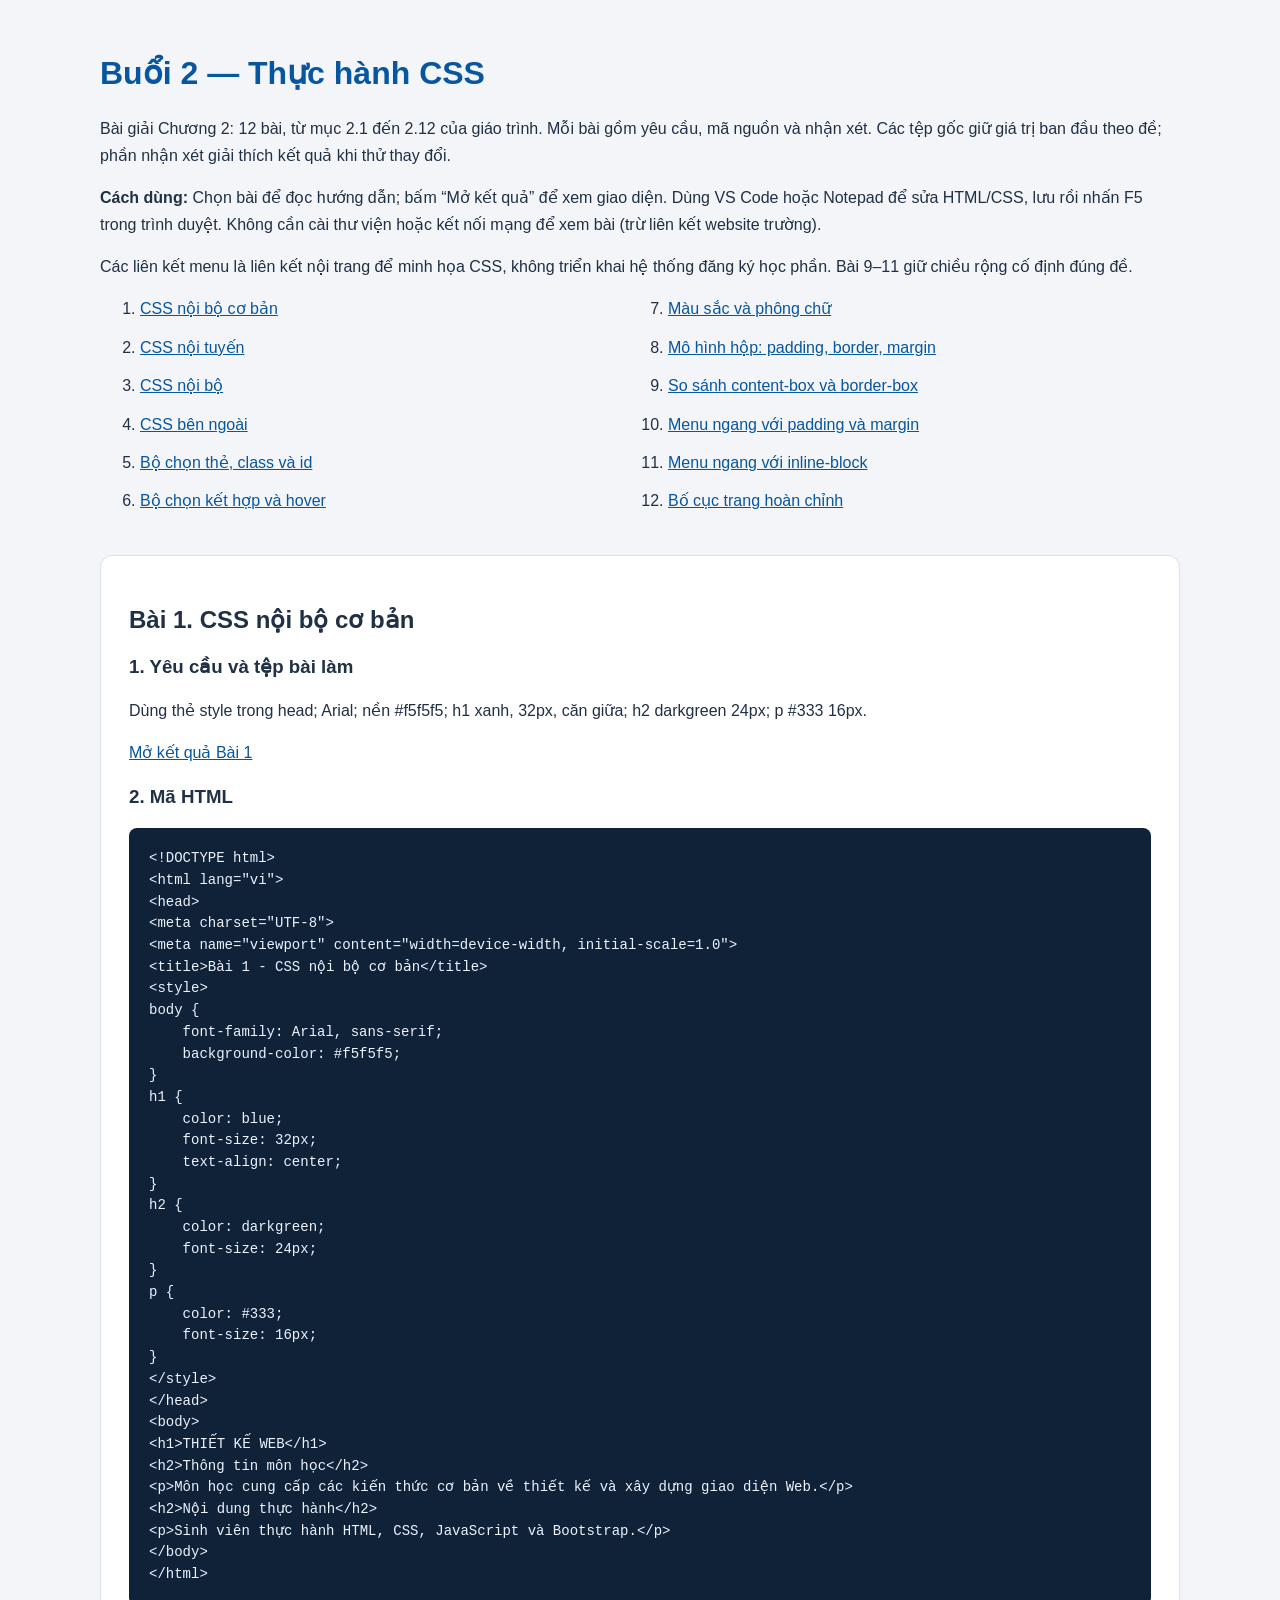
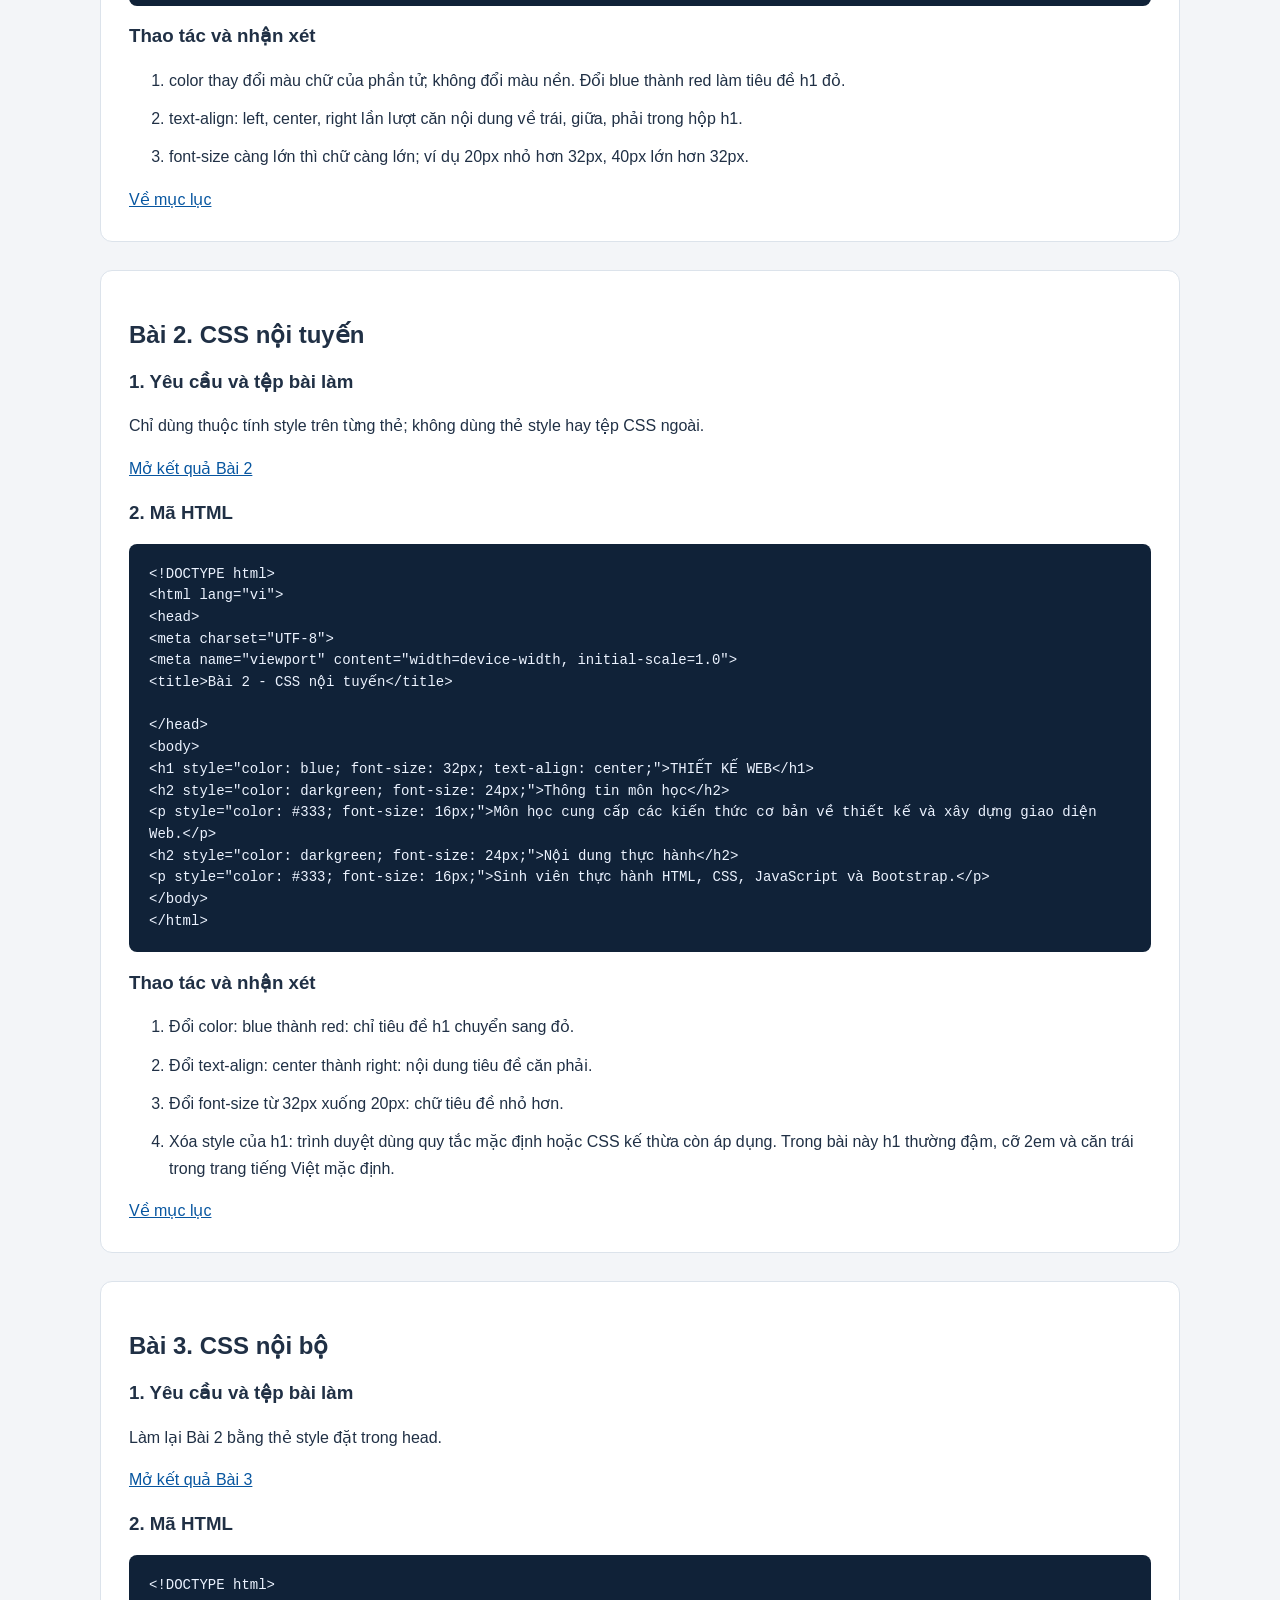
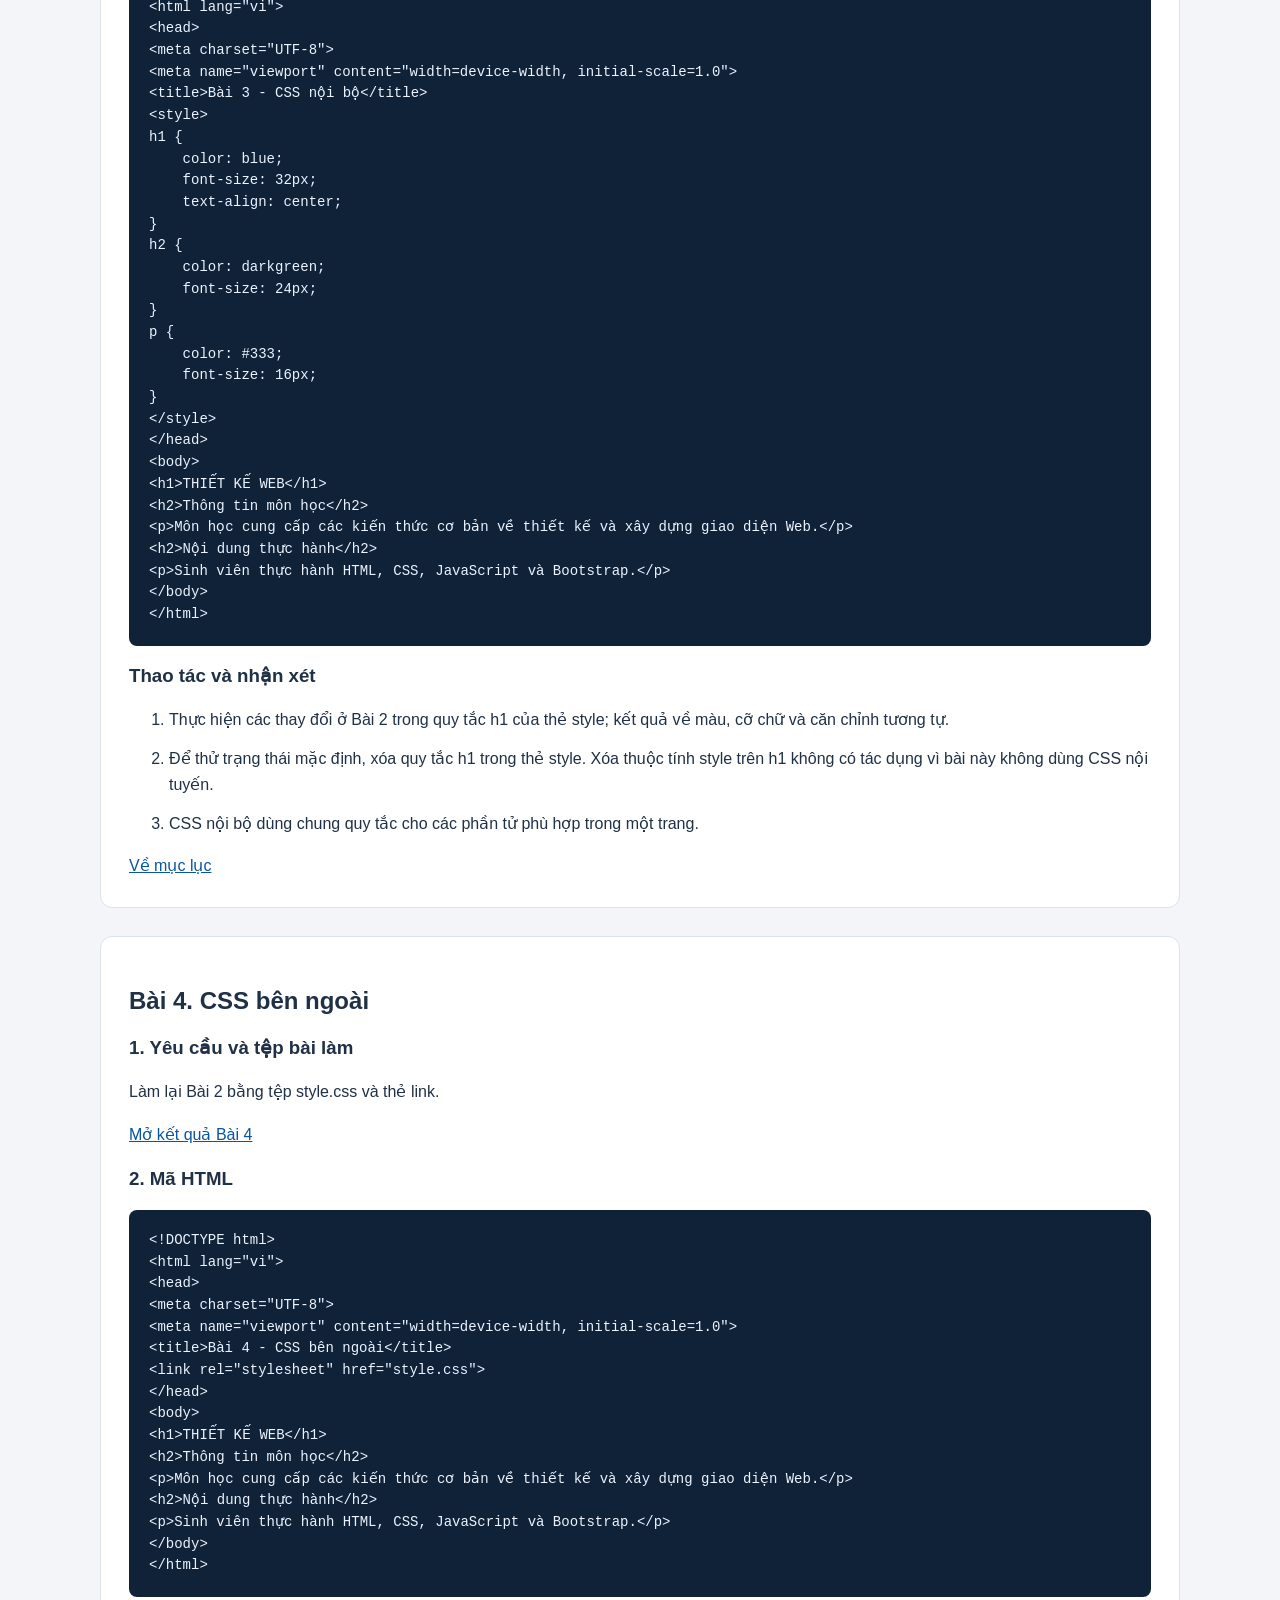
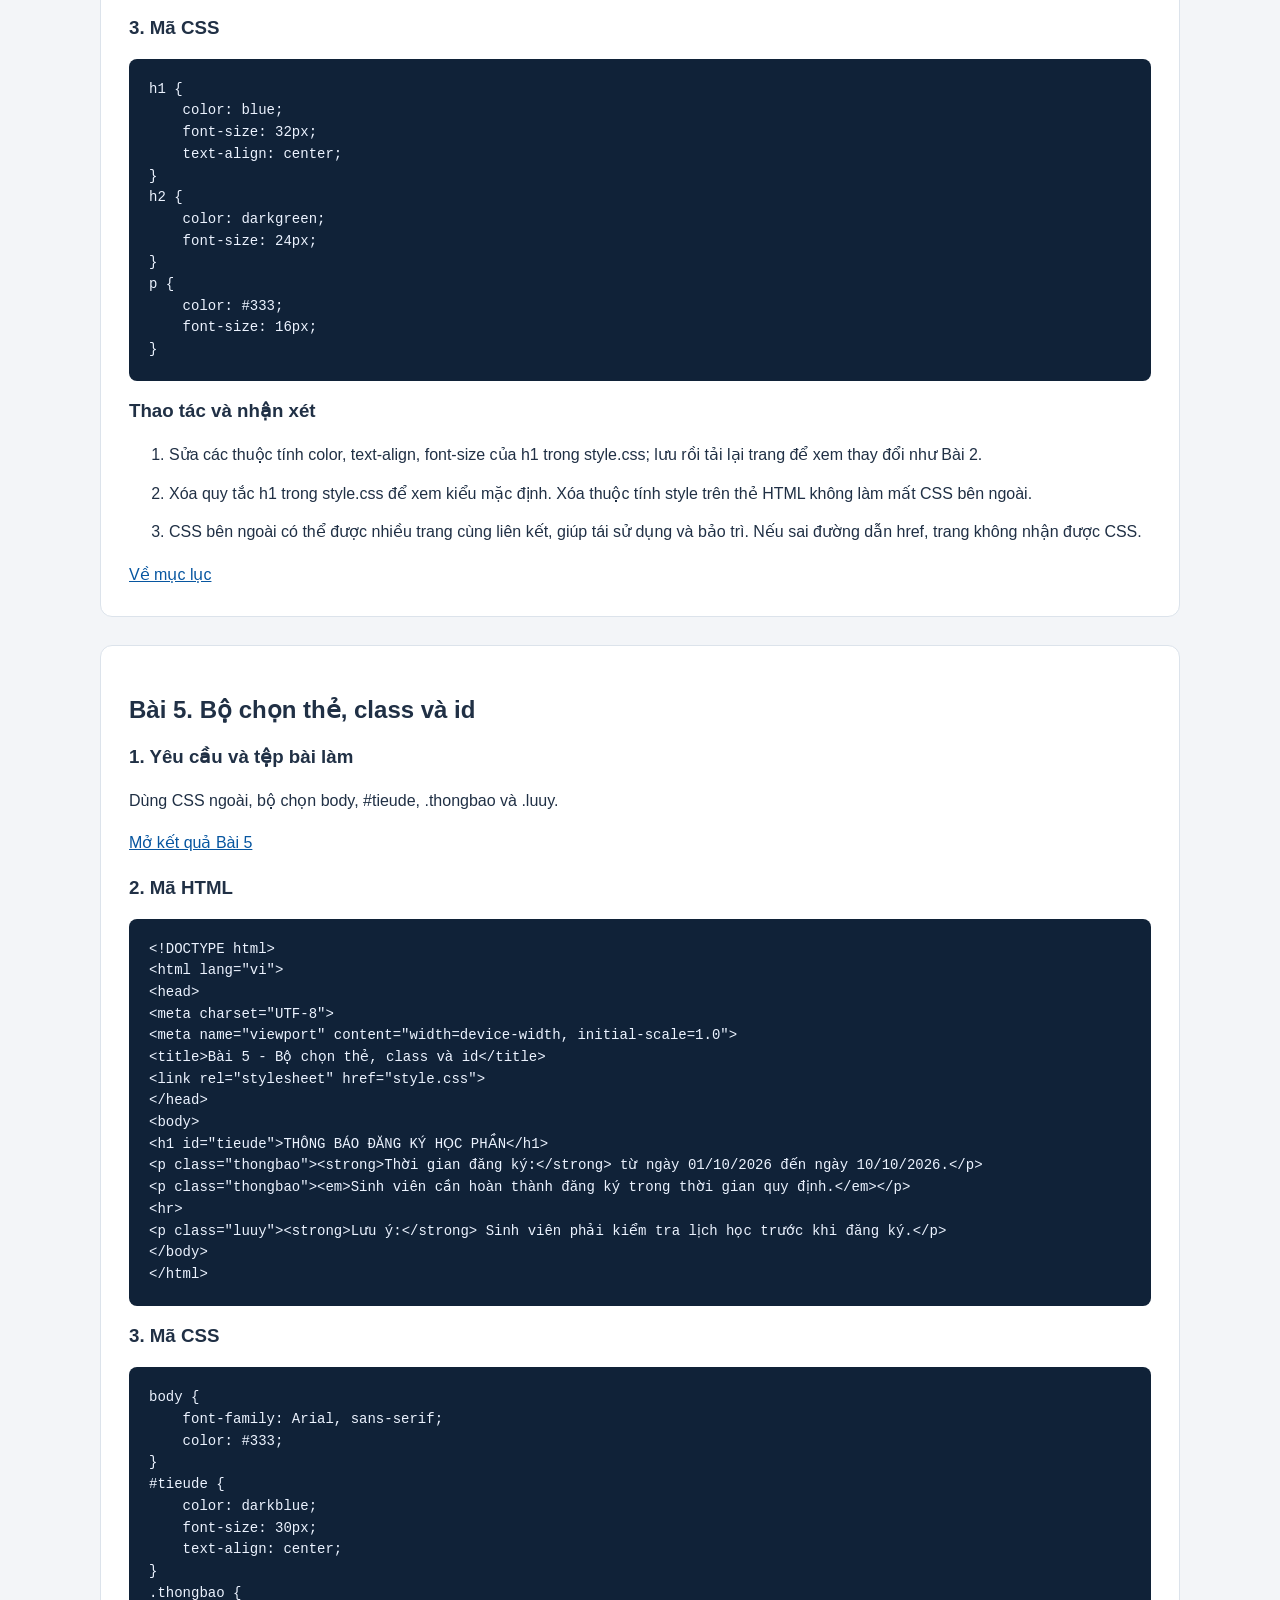
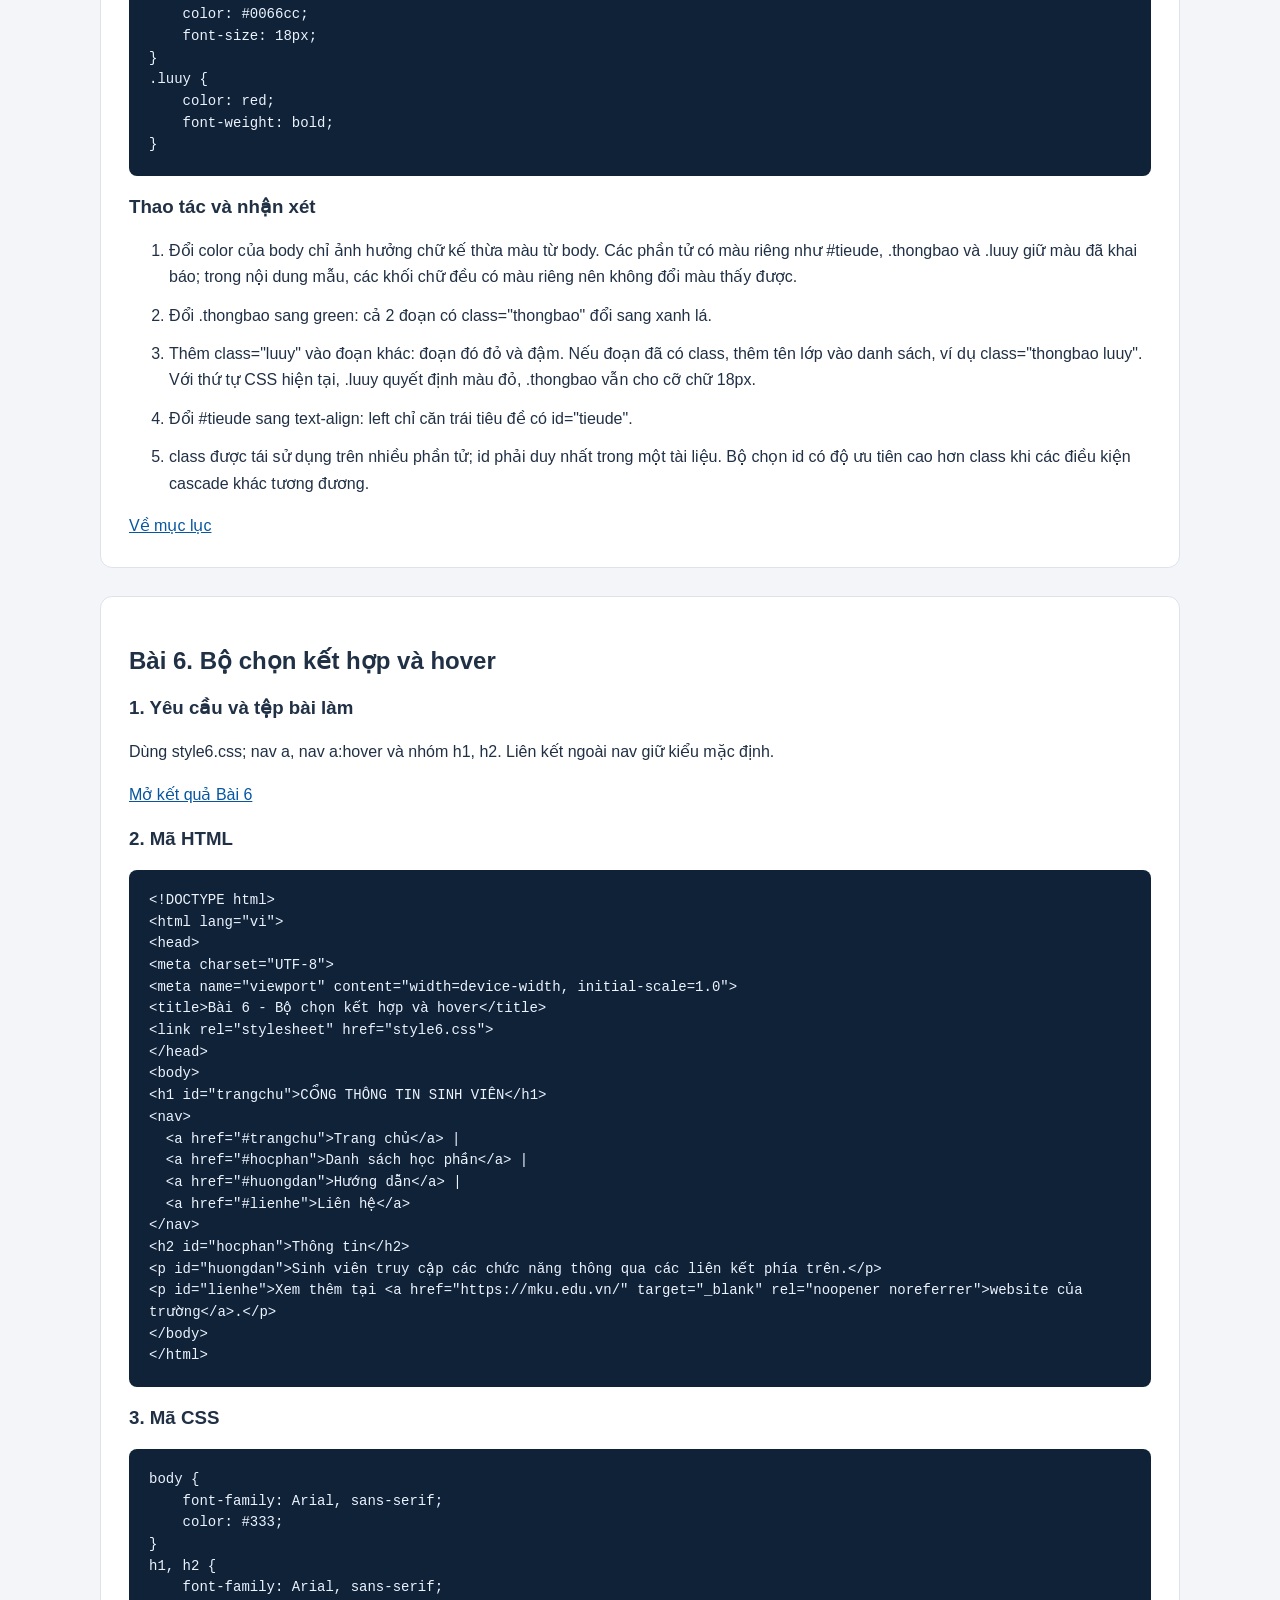
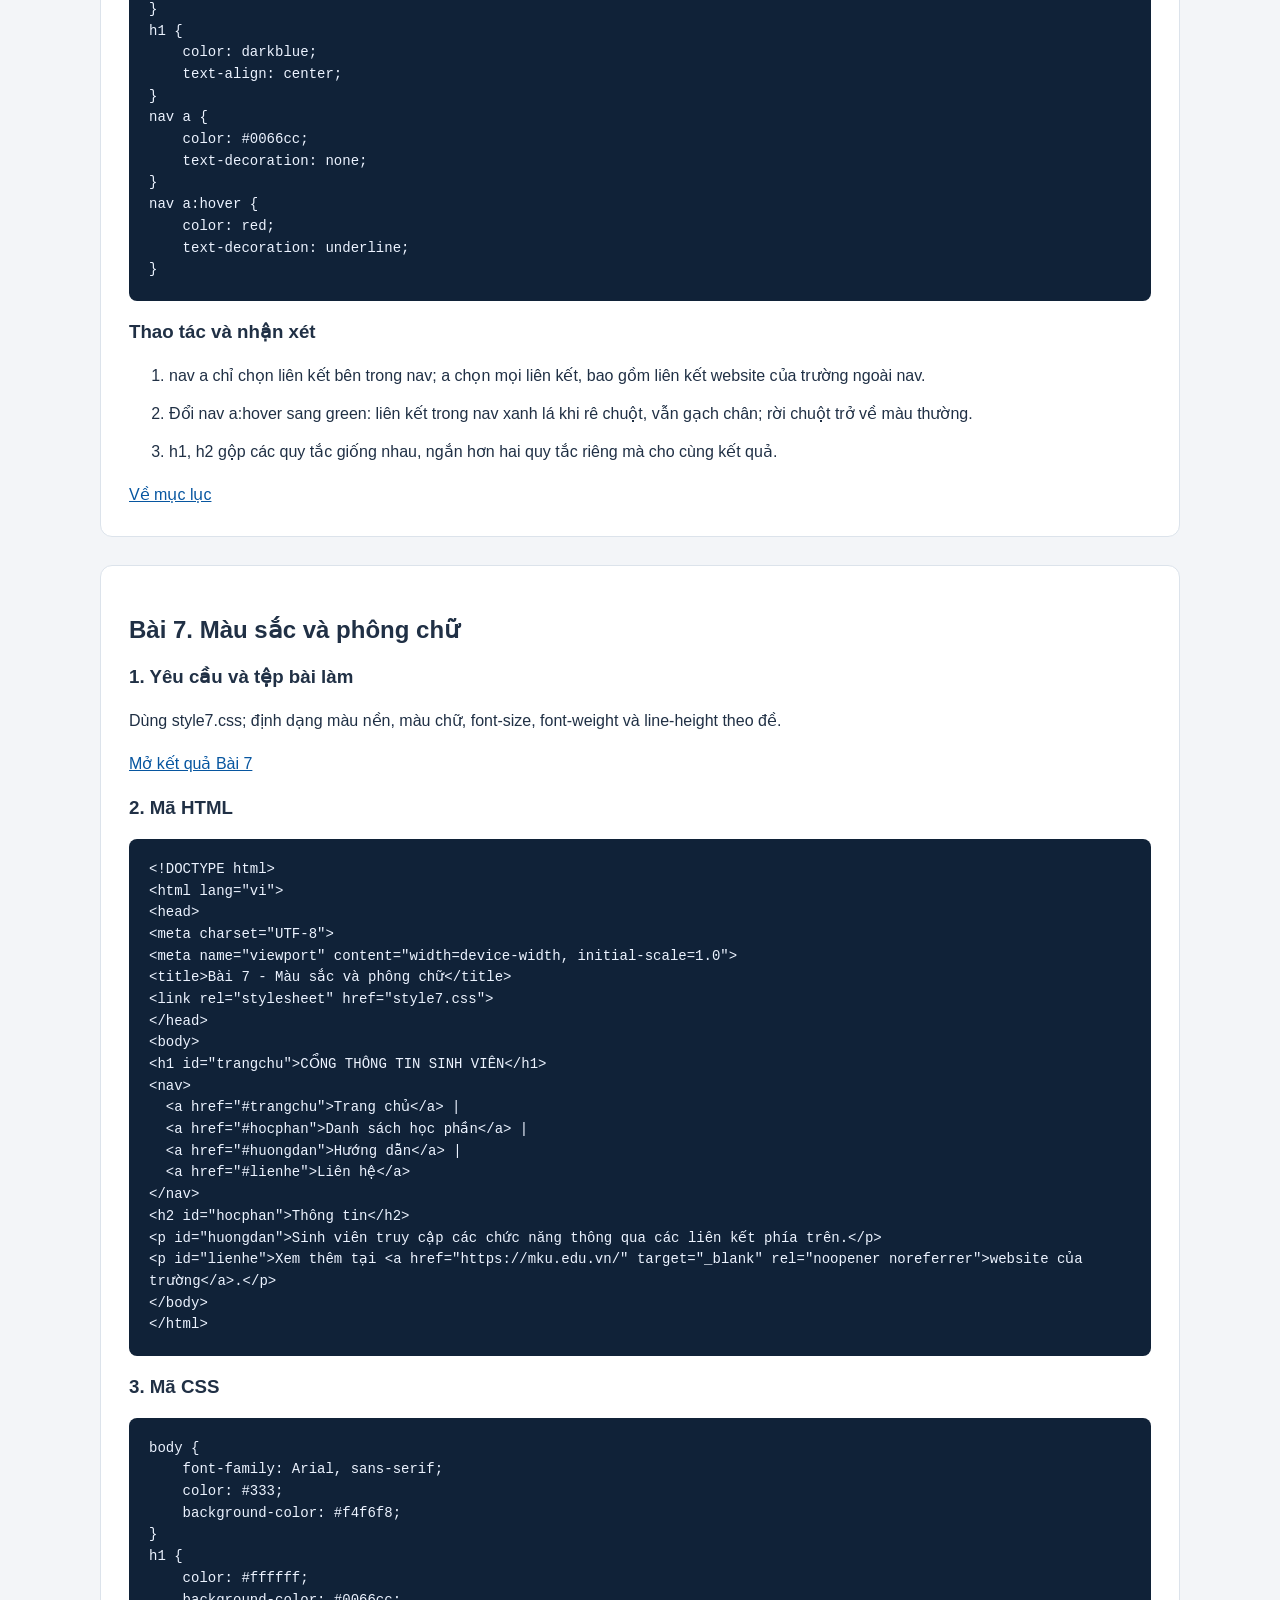
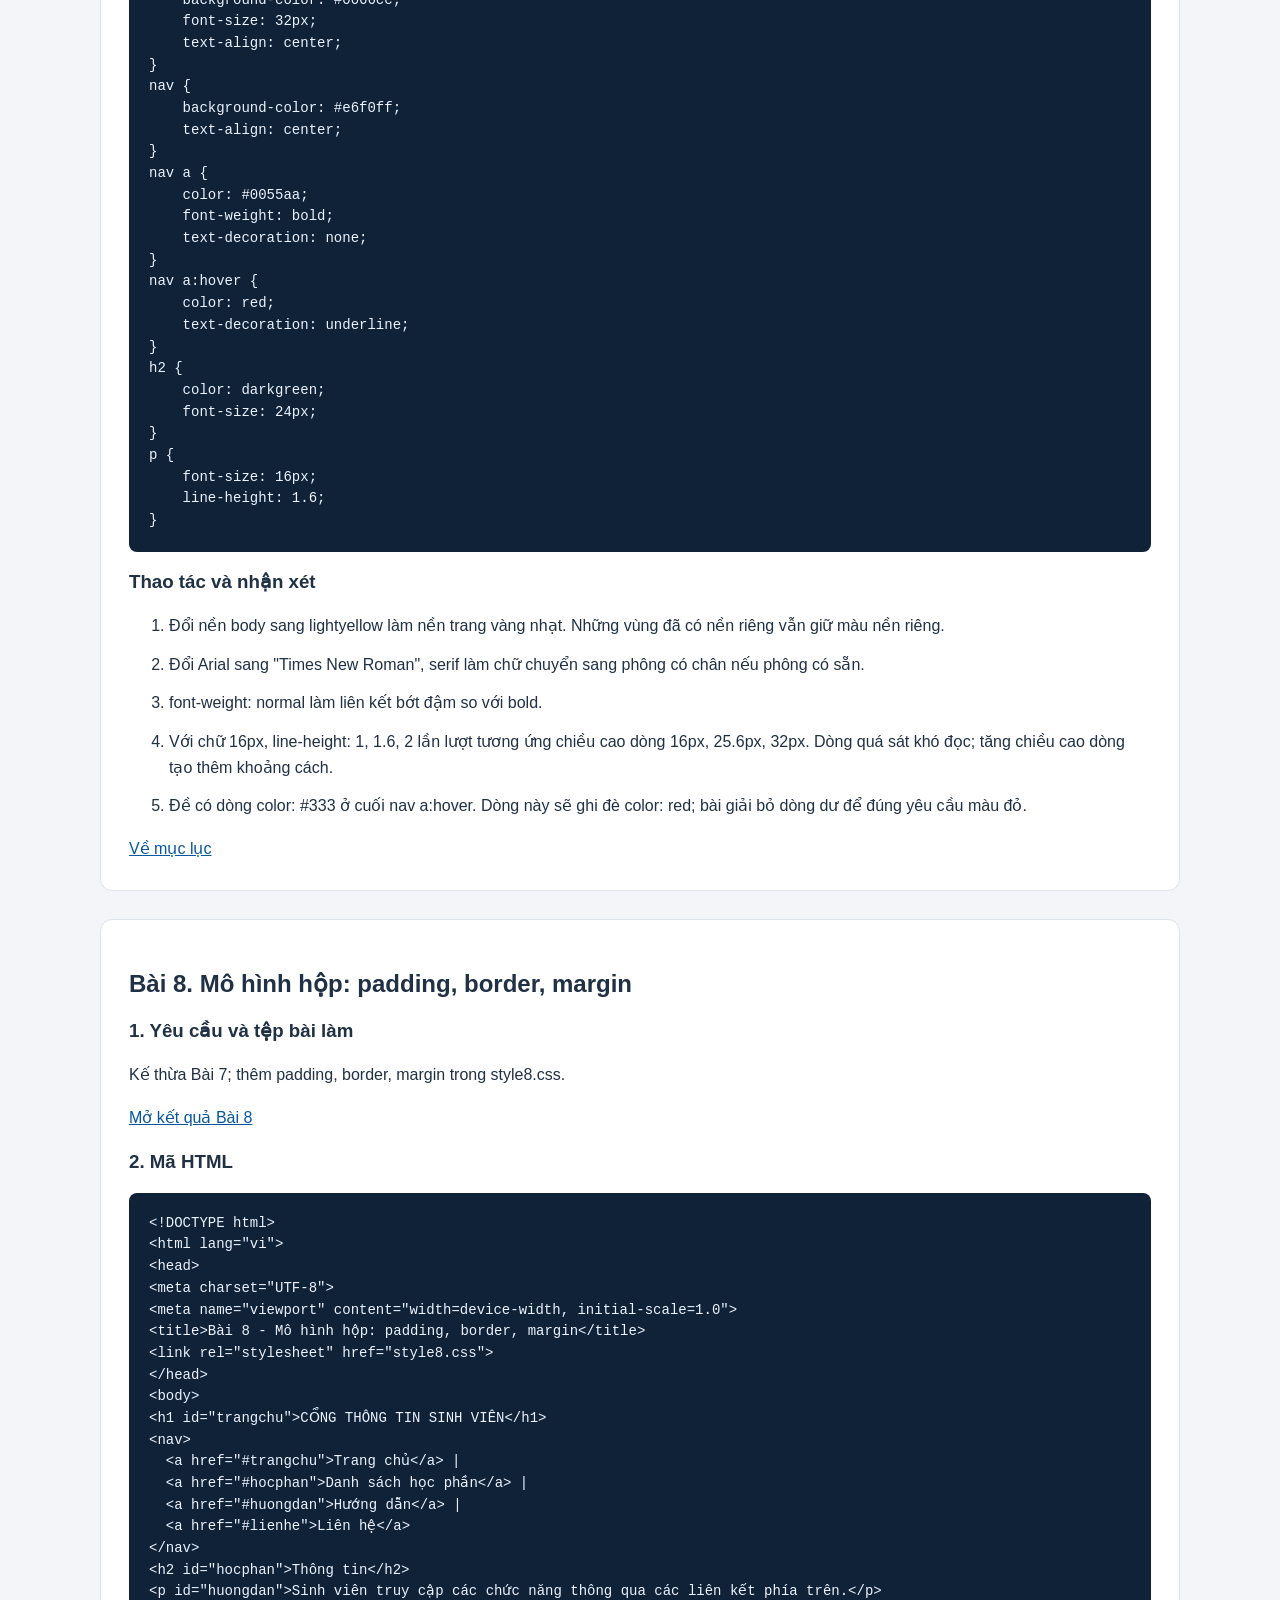
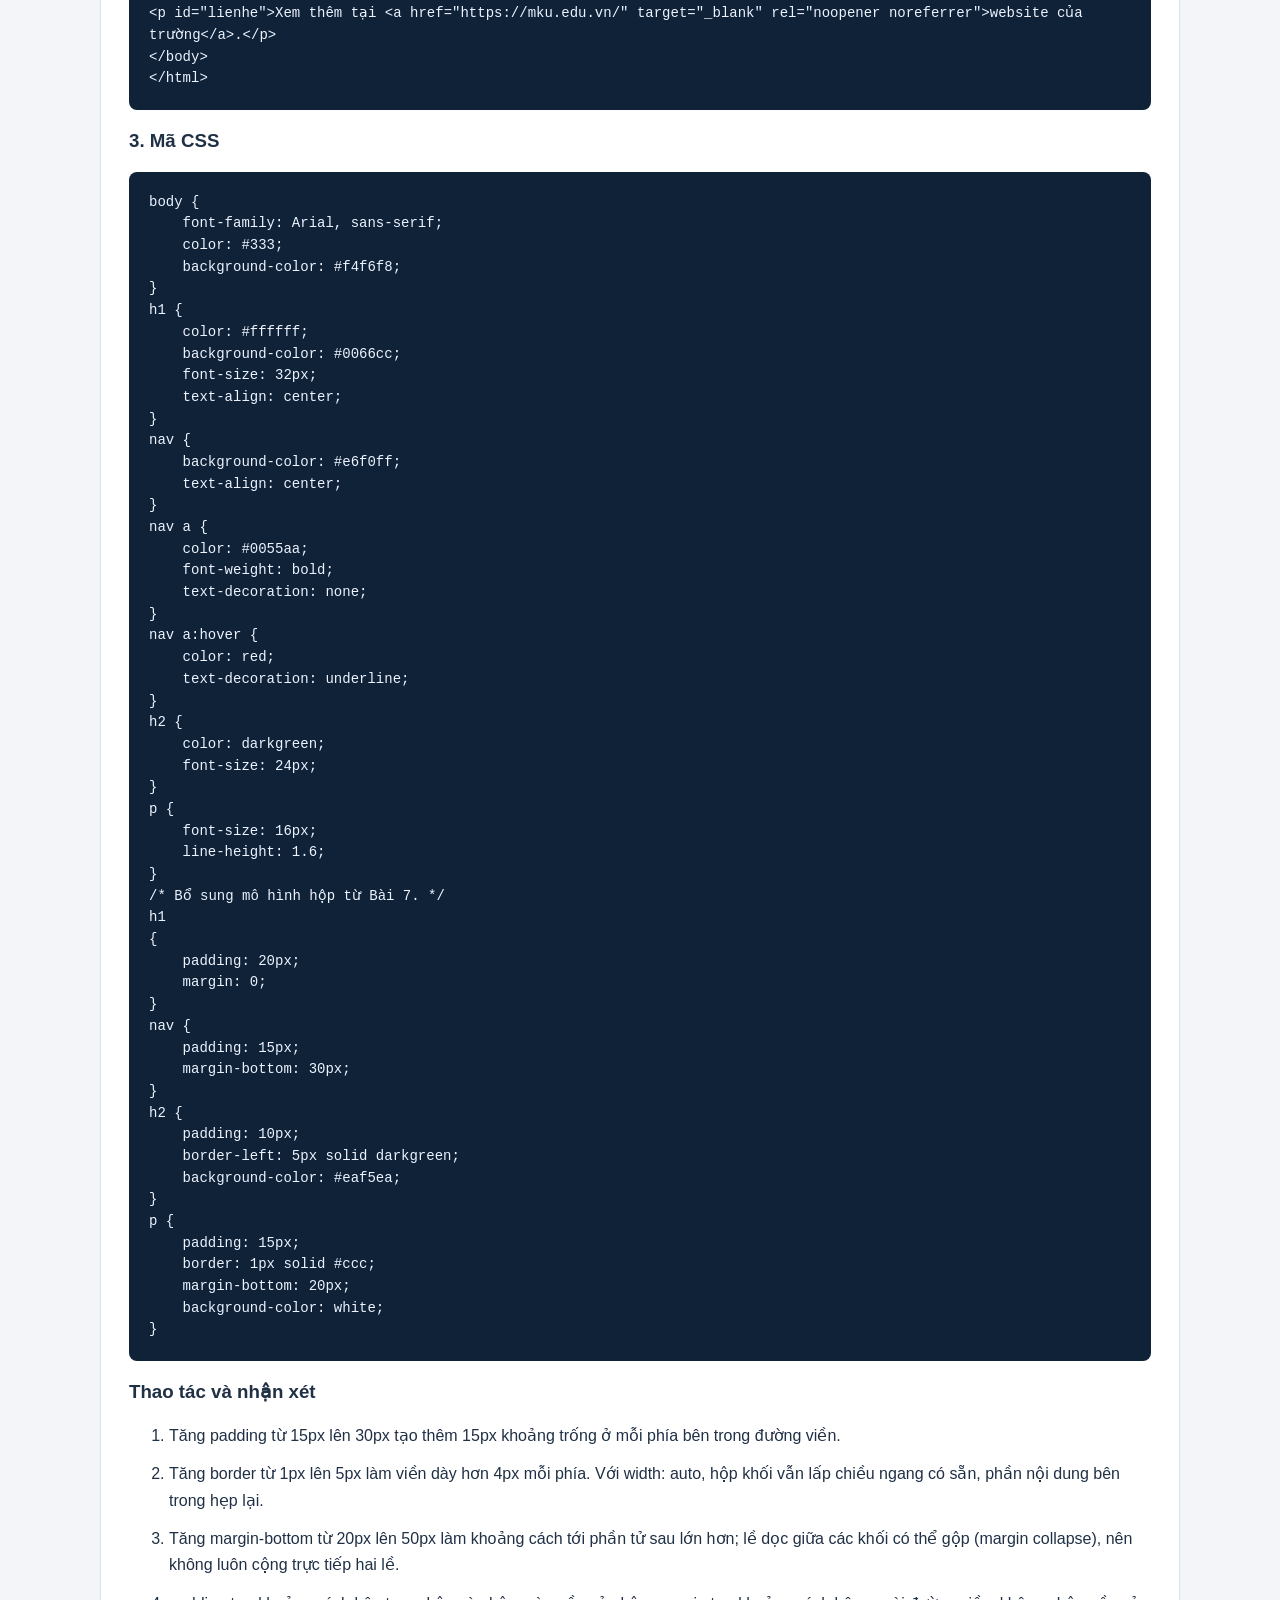
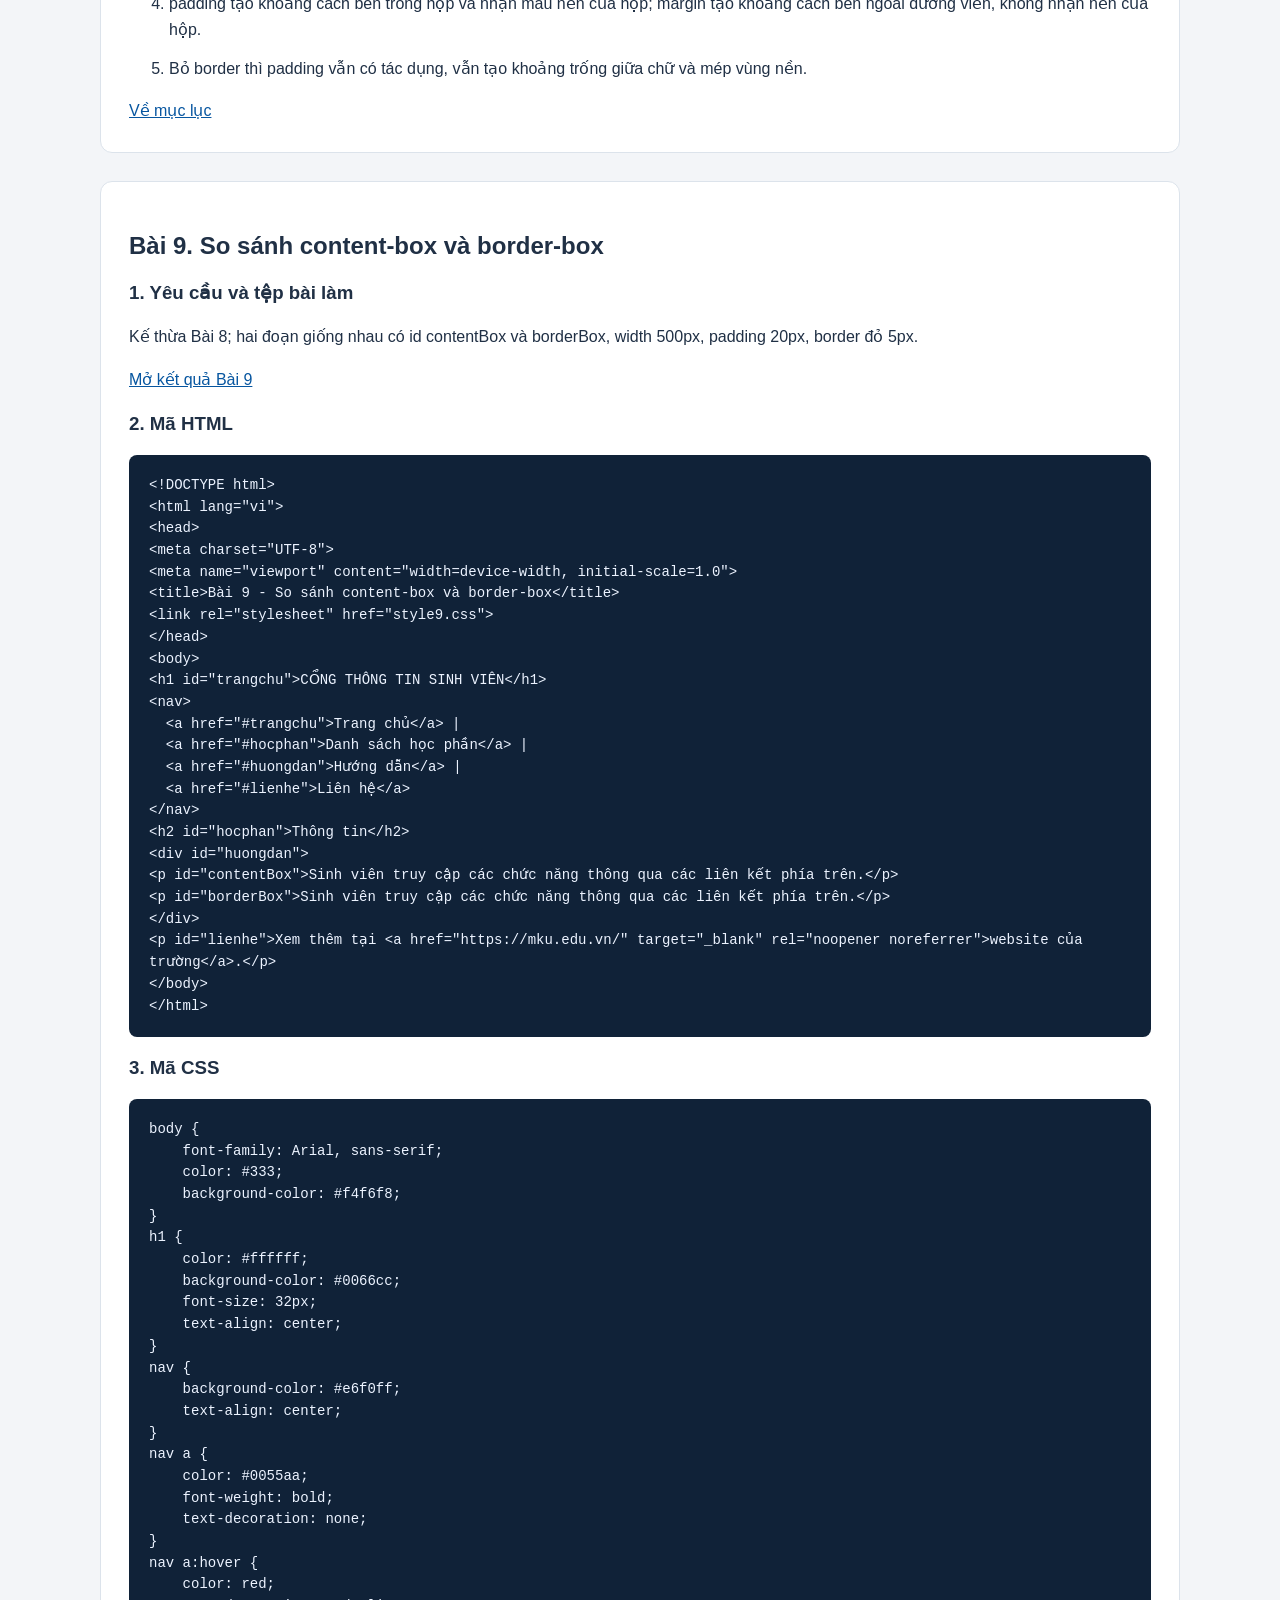
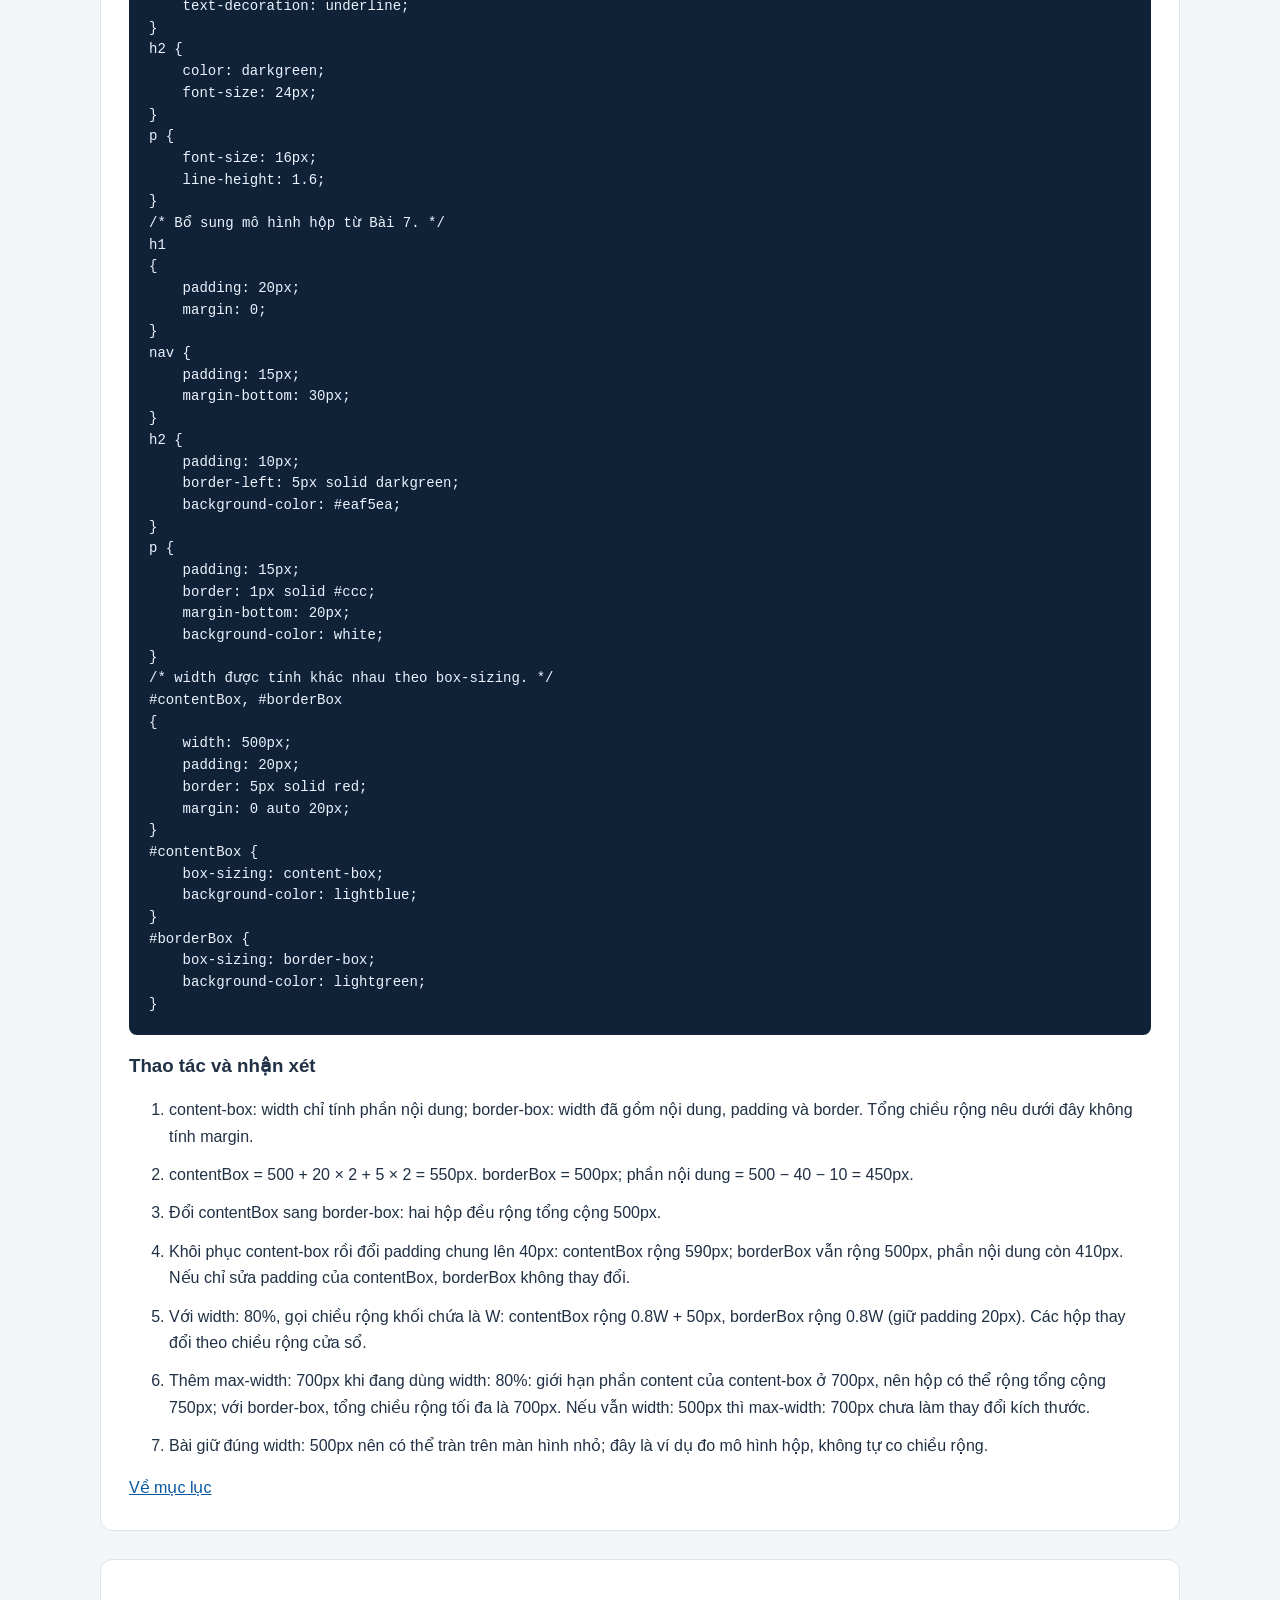
<file: 02_CSS/index.html>
<!DOCTYPE html>
<html lang="vi">
<head>
<meta charset="UTF-8">
<meta name="viewport" content="width=device-width, initial-scale=1.0">
<title>Bài giải thực hành CSS</title>
<style>
body {
    margin: 0;
    background: #f3f5f8;
    color: #203045;
    font: 16px/1.65 Arial, sans-serif;
}
main {
    max-width: 1080px;
    margin: auto;
    padding: 32px 24px;
}
h1,h2,h3 {
    line-height: 1.3;
}
h1 {
    color: #0756a0;
}
a {
    color: #0756a0;
}
article {
    background: white;
    padding: 28px;
    margin: 28px 0;
    border: 1px solid #dce3eb;
    border-radius: 12px;
}
pre {
    background: #102238;
    color: #ecf3ff;
    padding: 20px;
    border-radius: 8px;
    overflow: auto;
    white-space: pre-wrap;
    overflow-wrap: anywhere;
    font: 14px/1.55 Consolas, monospace;
}
li {
    margin-bottom: 12px;
}
.toc {
    columns: 2;
}
@media(max-width:600px) {
    .toc {
        columns:1;
    }
    article {
        padding:16px;
    }
}
@media print {
    body {
        background:white;
    }
    article {
        border:0;
        page-break-before:always;
    }
    pre {
        background:#f3f3f3;
        color:black;
    }
}
</style>
</head>
<body>
<main id="dau"><h1>Buổi 2 — Thực hành CSS</h1><p>Bài giải Chương 2: 12 bài, từ mục 2.1 đến 2.12 của giáo trình. Mỗi bài gồm yêu cầu, mã nguồn và nhận xét. Các tệp gốc giữ giá trị ban đầu theo đề; phần nhận xét giải thích kết quả khi thử thay đổi.</p><p><strong>Cách dùng:</strong> Chọn bài để đọc hướng dẫn; bấm “Mở kết quả” để xem giao diện. Dùng VS Code hoặc Notepad để sửa HTML/CSS, lưu rồi nhấn F5 trong trình duyệt. Không cần cài thư viện hoặc kết nối mạng để xem bài (trừ liên kết website trường).</p><p>Các liên kết menu là liên kết nội trang để minh họa CSS, không triển khai hệ thống đăng ký học phần. Bài 9–11 giữ chiều rộng cố định đúng đề.</p><ol class="toc"><li><a href="#bai1">CSS nội bộ cơ bản</a></li><li><a href="#bai2">CSS nội tuyến</a></li><li><a href="#bai3">CSS nội bộ</a></li><li><a href="#bai4">CSS bên ngoài</a></li><li><a href="#bai5">Bộ chọn thẻ, class và id</a></li><li><a href="#bai6">Bộ chọn kết hợp và hover</a></li><li><a href="#bai7">Màu sắc và phông chữ</a></li><li><a href="#bai8">Mô hình hộp: padding, border, margin</a></li><li><a href="#bai9">So sánh content-box và border-box</a></li><li><a href="#bai10">Menu ngang với padding và margin</a></li><li><a href="#bai11">Menu ngang với inline-block</a></li><li><a href="#bai12">Bố cục trang hoàn chỉnh</a></li></ol><article id="bai1"><h2>Bài 1. CSS nội bộ cơ bản</h2><h3>1. Yêu cầu và tệp bài làm</h3><p>Dùng thẻ style trong head; Arial; nền #f5f5f5; h1 xanh, 32px, căn giữa; h2 darkgreen 24px; p #333 16px.</p><p><a href="Bai_01/bai1.html" target="_blank">Mở kết quả Bài 1</a></p><h3>2. Mã HTML</h3><pre><code>&lt;!DOCTYPE html&gt;
&lt;html lang=&quot;vi&quot;&gt;
&lt;head&gt;
&lt;meta charset=&quot;UTF-8&quot;&gt;
&lt;meta name=&quot;viewport&quot; content=&quot;width=device-width, initial-scale=1.0&quot;&gt;
&lt;title&gt;Bài 1 - CSS nội bộ cơ bản&lt;/title&gt;
&lt;style&gt;
body {
    font-family: Arial, sans-serif;
    background-color: #f5f5f5;
}
h1 {
    color: blue;
    font-size: 32px;
    text-align: center;
}
h2 {
    color: darkgreen;
    font-size: 24px;
}
p {
    color: #333;
    font-size: 16px;
}
&lt;/style&gt;
&lt;/head&gt;
&lt;body&gt;
&lt;h1&gt;THIẾT KẾ WEB&lt;/h1&gt;
&lt;h2&gt;Thông tin môn học&lt;/h2&gt;
&lt;p&gt;Môn học cung cấp các kiến thức cơ bản về thiết kế và xây dựng giao diện Web.&lt;/p&gt;
&lt;h2&gt;Nội dung thực hành&lt;/h2&gt;
&lt;p&gt;Sinh viên thực hành HTML, CSS, JavaScript và Bootstrap.&lt;/p&gt;
&lt;/body&gt;
&lt;/html&gt;
</code></pre><h3>Thao tác và nhận xét</h3><ol><li>color thay đổi màu chữ của phần tử; không đổi màu nền. Đổi blue thành red làm tiêu đề h1 đỏ.</li><li>text-align: left, center, right lần lượt căn nội dung về trái, giữa, phải trong hộp h1.</li><li>font-size càng lớn thì chữ càng lớn; ví dụ 20px nhỏ hơn 32px, 40px lớn hơn 32px.</li></ol><a href="#dau">Về mục lục</a></article><article id="bai2"><h2>Bài 2. CSS nội tuyến</h2><h3>1. Yêu cầu và tệp bài làm</h3><p>Chỉ dùng thuộc tính style trên từng thẻ; không dùng thẻ style hay tệp CSS ngoài.</p><p><a href="Bai_02/bai2.html" target="_blank">Mở kết quả Bài 2</a></p><h3>2. Mã HTML</h3><pre><code>&lt;!DOCTYPE html&gt;
&lt;html lang=&quot;vi&quot;&gt;
&lt;head&gt;
&lt;meta charset=&quot;UTF-8&quot;&gt;
&lt;meta name=&quot;viewport&quot; content=&quot;width=device-width, initial-scale=1.0&quot;&gt;
&lt;title&gt;Bài 2 - CSS nội tuyến&lt;/title&gt;

&lt;/head&gt;
&lt;body&gt;
&lt;h1 style=&quot;color: blue; font-size: 32px; text-align: center;&quot;&gt;THIẾT KẾ WEB&lt;/h1&gt;
&lt;h2 style=&quot;color: darkgreen; font-size: 24px;&quot;&gt;Thông tin môn học&lt;/h2&gt;
&lt;p style=&quot;color: #333; font-size: 16px;&quot;&gt;Môn học cung cấp các kiến thức cơ bản về thiết kế và xây dựng giao diện Web.&lt;/p&gt;
&lt;h2 style=&quot;color: darkgreen; font-size: 24px;&quot;&gt;Nội dung thực hành&lt;/h2&gt;
&lt;p style=&quot;color: #333; font-size: 16px;&quot;&gt;Sinh viên thực hành HTML, CSS, JavaScript và Bootstrap.&lt;/p&gt;
&lt;/body&gt;
&lt;/html&gt;
</code></pre><h3>Thao tác và nhận xét</h3><ol><li>Đổi color: blue thành red: chỉ tiêu đề h1 chuyển sang đỏ.</li><li>Đổi text-align: center thành right: nội dung tiêu đề căn phải.</li><li>Đổi font-size từ 32px xuống 20px: chữ tiêu đề nhỏ hơn.</li><li>Xóa style của h1: trình duyệt dùng quy tắc mặc định hoặc CSS kế thừa còn áp dụng. Trong bài này h1 thường đậm, cỡ 2em và căn trái trong trang tiếng Việt mặc định.</li></ol><a href="#dau">Về mục lục</a></article><article id="bai3"><h2>Bài 3. CSS nội bộ</h2><h3>1. Yêu cầu và tệp bài làm</h3><p>Làm lại Bài 2 bằng thẻ style đặt trong head.</p><p><a href="Bai_03/bai3.html" target="_blank">Mở kết quả Bài 3</a></p><h3>2. Mã HTML</h3><pre><code>&lt;!DOCTYPE html&gt;
&lt;html lang=&quot;vi&quot;&gt;
&lt;head&gt;
&lt;meta charset=&quot;UTF-8&quot;&gt;
&lt;meta name=&quot;viewport&quot; content=&quot;width=device-width, initial-scale=1.0&quot;&gt;
&lt;title&gt;Bài 3 - CSS nội bộ&lt;/title&gt;
&lt;style&gt;
h1 {
    color: blue;
    font-size: 32px;
    text-align: center;
}
h2 {
    color: darkgreen;
    font-size: 24px;
}
p {
    color: #333;
    font-size: 16px;
}
&lt;/style&gt;
&lt;/head&gt;
&lt;body&gt;
&lt;h1&gt;THIẾT KẾ WEB&lt;/h1&gt;
&lt;h2&gt;Thông tin môn học&lt;/h2&gt;
&lt;p&gt;Môn học cung cấp các kiến thức cơ bản về thiết kế và xây dựng giao diện Web.&lt;/p&gt;
&lt;h2&gt;Nội dung thực hành&lt;/h2&gt;
&lt;p&gt;Sinh viên thực hành HTML, CSS, JavaScript và Bootstrap.&lt;/p&gt;
&lt;/body&gt;
&lt;/html&gt;
</code></pre><h3>Thao tác và nhận xét</h3><ol><li>Thực hiện các thay đổi ở Bài 2 trong quy tắc h1 của thẻ style; kết quả về màu, cỡ chữ và căn chỉnh tương tự.</li><li>Để thử trạng thái mặc định, xóa quy tắc h1 trong thẻ style. Xóa thuộc tính style trên h1 không có tác dụng vì bài này không dùng CSS nội tuyến.</li><li>CSS nội bộ dùng chung quy tắc cho các phần tử phù hợp trong một trang.</li></ol><a href="#dau">Về mục lục</a></article><article id="bai4"><h2>Bài 4. CSS bên ngoài</h2><h3>1. Yêu cầu và tệp bài làm</h3><p>Làm lại Bài 2 bằng tệp style.css và thẻ link.</p><p><a href="Bai_04/bai4.html" target="_blank">Mở kết quả Bài 4</a></p><h3>2. Mã HTML</h3><pre><code>&lt;!DOCTYPE html&gt;
&lt;html lang=&quot;vi&quot;&gt;
&lt;head&gt;
&lt;meta charset=&quot;UTF-8&quot;&gt;
&lt;meta name=&quot;viewport&quot; content=&quot;width=device-width, initial-scale=1.0&quot;&gt;
&lt;title&gt;Bài 4 - CSS bên ngoài&lt;/title&gt;
&lt;link rel=&quot;stylesheet&quot; href=&quot;style.css&quot;&gt;
&lt;/head&gt;
&lt;body&gt;
&lt;h1&gt;THIẾT KẾ WEB&lt;/h1&gt;
&lt;h2&gt;Thông tin môn học&lt;/h2&gt;
&lt;p&gt;Môn học cung cấp các kiến thức cơ bản về thiết kế và xây dựng giao diện Web.&lt;/p&gt;
&lt;h2&gt;Nội dung thực hành&lt;/h2&gt;
&lt;p&gt;Sinh viên thực hành HTML, CSS, JavaScript và Bootstrap.&lt;/p&gt;
&lt;/body&gt;
&lt;/html&gt;
</code></pre><h3>3. Mã CSS</h3><pre><code>h1 {
    color: blue;
    font-size: 32px;
    text-align: center;
}
h2 {
    color: darkgreen;
    font-size: 24px;
}
p {
    color: #333;
    font-size: 16px;
}
</code></pre><h3>Thao tác và nhận xét</h3><ol><li>Sửa các thuộc tính color, text-align, font-size của h1 trong style.css; lưu rồi tải lại trang để xem thay đổi như Bài 2.</li><li>Xóa quy tắc h1 trong style.css để xem kiểu mặc định. Xóa thuộc tính style trên thẻ HTML không làm mất CSS bên ngoài.</li><li>CSS bên ngoài có thể được nhiều trang cùng liên kết, giúp tái sử dụng và bảo trì. Nếu sai đường dẫn href, trang không nhận được CSS.</li></ol><a href="#dau">Về mục lục</a></article><article id="bai5"><h2>Bài 5. Bộ chọn thẻ, class và id</h2><h3>1. Yêu cầu và tệp bài làm</h3><p>Dùng CSS ngoài, bộ chọn body, #tieude, .thongbao và .luuy.</p><p><a href="Bai_05/bai5.html" target="_blank">Mở kết quả Bài 5</a></p><h3>2. Mã HTML</h3><pre><code>&lt;!DOCTYPE html&gt;
&lt;html lang=&quot;vi&quot;&gt;
&lt;head&gt;
&lt;meta charset=&quot;UTF-8&quot;&gt;
&lt;meta name=&quot;viewport&quot; content=&quot;width=device-width, initial-scale=1.0&quot;&gt;
&lt;title&gt;Bài 5 - Bộ chọn thẻ, class và id&lt;/title&gt;
&lt;link rel=&quot;stylesheet&quot; href=&quot;style.css&quot;&gt;
&lt;/head&gt;
&lt;body&gt;
&lt;h1 id=&quot;tieude&quot;&gt;THÔNG BÁO ĐĂNG KÝ HỌC PHẦN&lt;/h1&gt;
&lt;p class=&quot;thongbao&quot;&gt;&lt;strong&gt;Thời gian đăng ký:&lt;/strong&gt; từ ngày 01/10/2026 đến ngày 10/10/2026.&lt;/p&gt;
&lt;p class=&quot;thongbao&quot;&gt;&lt;em&gt;Sinh viên cần hoàn thành đăng ký trong thời gian quy định.&lt;/em&gt;&lt;/p&gt;
&lt;hr&gt;
&lt;p class=&quot;luuy&quot;&gt;&lt;strong&gt;Lưu ý:&lt;/strong&gt; Sinh viên phải kiểm tra lịch học trước khi đăng ký.&lt;/p&gt;
&lt;/body&gt;
&lt;/html&gt;
</code></pre><h3>3. Mã CSS</h3><pre><code>body {
    font-family: Arial, sans-serif;
    color: #333;
}
#tieude {
    color: darkblue;
    font-size: 30px;
    text-align: center;
}
.thongbao {
    color: #0066cc;
    font-size: 18px;
}
.luuy {
    color: red;
    font-weight: bold;
}
</code></pre><h3>Thao tác và nhận xét</h3><ol><li>Đổi color của body chỉ ảnh hưởng chữ kế thừa màu từ body. Các phần tử có màu riêng như #tieude, .thongbao và .luuy giữ màu đã khai báo; trong nội dung mẫu, các khối chữ đều có màu riêng nên không đổi màu thấy được.</li><li>Đổi .thongbao sang green: cả 2 đoạn có class=&quot;thongbao&quot; đổi sang xanh lá.</li><li>Thêm class=&quot;luuy&quot; vào đoạn khác: đoạn đó đỏ và đậm. Nếu đoạn đã có class, thêm tên lớp vào danh sách, ví dụ class=&quot;thongbao luuy&quot;. Với thứ tự CSS hiện tại, .luuy quyết định màu đỏ, .thongbao vẫn cho cỡ chữ 18px.</li><li>Đổi #tieude sang text-align: left chỉ căn trái tiêu đề có id=&quot;tieude&quot;.</li><li>class được tái sử dụng trên nhiều phần tử; id phải duy nhất trong một tài liệu. Bộ chọn id có độ ưu tiên cao hơn class khi các điều kiện cascade khác tương đương.</li></ol><a href="#dau">Về mục lục</a></article><article id="bai6"><h2>Bài 6. Bộ chọn kết hợp và hover</h2><h3>1. Yêu cầu và tệp bài làm</h3><p>Dùng style6.css; nav a, nav a:hover và nhóm h1, h2. Liên kết ngoài nav giữ kiểu mặc định.</p><p><a href="Bai_06/bai6.html" target="_blank">Mở kết quả Bài 6</a></p><h3>2. Mã HTML</h3><pre><code>&lt;!DOCTYPE html&gt;
&lt;html lang=&quot;vi&quot;&gt;
&lt;head&gt;
&lt;meta charset=&quot;UTF-8&quot;&gt;
&lt;meta name=&quot;viewport&quot; content=&quot;width=device-width, initial-scale=1.0&quot;&gt;
&lt;title&gt;Bài 6 - Bộ chọn kết hợp và hover&lt;/title&gt;
&lt;link rel=&quot;stylesheet&quot; href=&quot;style6.css&quot;&gt;
&lt;/head&gt;
&lt;body&gt;
&lt;h1 id=&quot;trangchu&quot;&gt;CỔNG THÔNG TIN SINH VIÊN&lt;/h1&gt;
&lt;nav&gt;
  &lt;a href=&quot;#trangchu&quot;&gt;Trang chủ&lt;/a&gt; |
  &lt;a href=&quot;#hocphan&quot;&gt;Danh sách học phần&lt;/a&gt; |
  &lt;a href=&quot;#huongdan&quot;&gt;Hướng dẫn&lt;/a&gt; |
  &lt;a href=&quot;#lienhe&quot;&gt;Liên hệ&lt;/a&gt;
&lt;/nav&gt;
&lt;h2 id=&quot;hocphan&quot;&gt;Thông tin&lt;/h2&gt;
&lt;p id=&quot;huongdan&quot;&gt;Sinh viên truy cập các chức năng thông qua các liên kết phía trên.&lt;/p&gt;
&lt;p id=&quot;lienhe&quot;&gt;Xem thêm tại &lt;a href=&quot;https://mku.edu.vn/&quot; target=&quot;_blank&quot; rel=&quot;noopener noreferrer&quot;&gt;website của trường&lt;/a&gt;.&lt;/p&gt;
&lt;/body&gt;
&lt;/html&gt;
</code></pre><h3>3. Mã CSS</h3><pre><code>body {
    font-family: Arial, sans-serif;
    color: #333;
}
h1, h2 {
    font-family: Arial, sans-serif;
}
h1 {
    color: darkblue;
    text-align: center;
}
nav a {
    color: #0066cc;
    text-decoration: none;
}
nav a:hover {
    color: red;
    text-decoration: underline;
}
</code></pre><h3>Thao tác và nhận xét</h3><ol><li>nav a chỉ chọn liên kết bên trong nav; a chọn mọi liên kết, bao gồm liên kết website của trường ngoài nav.</li><li>Đổi nav a:hover sang green: liên kết trong nav xanh lá khi rê chuột, vẫn gạch chân; rời chuột trở về màu thường.</li><li>h1, h2 gộp các quy tắc giống nhau, ngắn hơn hai quy tắc riêng mà cho cùng kết quả.</li></ol><a href="#dau">Về mục lục</a></article><article id="bai7"><h2>Bài 7. Màu sắc và phông chữ</h2><h3>1. Yêu cầu và tệp bài làm</h3><p>Dùng style7.css; định dạng màu nền, màu chữ, font-size, font-weight và line-height theo đề.</p><p><a href="Bai_07/bai7.html" target="_blank">Mở kết quả Bài 7</a></p><h3>2. Mã HTML</h3><pre><code>&lt;!DOCTYPE html&gt;
&lt;html lang=&quot;vi&quot;&gt;
&lt;head&gt;
&lt;meta charset=&quot;UTF-8&quot;&gt;
&lt;meta name=&quot;viewport&quot; content=&quot;width=device-width, initial-scale=1.0&quot;&gt;
&lt;title&gt;Bài 7 - Màu sắc và phông chữ&lt;/title&gt;
&lt;link rel=&quot;stylesheet&quot; href=&quot;style7.css&quot;&gt;
&lt;/head&gt;
&lt;body&gt;
&lt;h1 id=&quot;trangchu&quot;&gt;CỔNG THÔNG TIN SINH VIÊN&lt;/h1&gt;
&lt;nav&gt;
  &lt;a href=&quot;#trangchu&quot;&gt;Trang chủ&lt;/a&gt; |
  &lt;a href=&quot;#hocphan&quot;&gt;Danh sách học phần&lt;/a&gt; |
  &lt;a href=&quot;#huongdan&quot;&gt;Hướng dẫn&lt;/a&gt; |
  &lt;a href=&quot;#lienhe&quot;&gt;Liên hệ&lt;/a&gt;
&lt;/nav&gt;
&lt;h2 id=&quot;hocphan&quot;&gt;Thông tin&lt;/h2&gt;
&lt;p id=&quot;huongdan&quot;&gt;Sinh viên truy cập các chức năng thông qua các liên kết phía trên.&lt;/p&gt;
&lt;p id=&quot;lienhe&quot;&gt;Xem thêm tại &lt;a href=&quot;https://mku.edu.vn/&quot; target=&quot;_blank&quot; rel=&quot;noopener noreferrer&quot;&gt;website của trường&lt;/a&gt;.&lt;/p&gt;
&lt;/body&gt;
&lt;/html&gt;
</code></pre><h3>3. Mã CSS</h3><pre><code>body {
    font-family: Arial, sans-serif;
    color: #333;
    background-color: #f4f6f8;
}
h1 {
    color: #ffffff;
    background-color: #0066cc;
    font-size: 32px;
    text-align: center;
}
nav {
    background-color: #e6f0ff;
    text-align: center;
}
nav a {
    color: #0055aa;
    font-weight: bold;
    text-decoration: none;
}
nav a:hover {
    color: red;
    text-decoration: underline;
}
h2 {
    color: darkgreen;
    font-size: 24px;
}
p {
    font-size: 16px;
    line-height: 1.6;
}
</code></pre><h3>Thao tác và nhận xét</h3><ol><li>Đổi nền body sang lightyellow làm nền trang vàng nhạt. Những vùng đã có nền riêng vẫn giữ màu nền riêng.</li><li>Đổi Arial sang &quot;Times New Roman&quot;, serif làm chữ chuyển sang phông có chân nếu phông có sẵn.</li><li>font-weight: normal làm liên kết bớt đậm so với bold.</li><li>Với chữ 16px, line-height: 1, 1.6, 2 lần lượt tương ứng chiều cao dòng 16px, 25.6px, 32px. Dòng quá sát khó đọc; tăng chiều cao dòng tạo thêm khoảng cách.</li><li>Đề có dòng color: #333 ở cuối nav a:hover. Dòng này sẽ ghi đè color: red; bài giải bỏ dòng dư để đúng yêu cầu màu đỏ.</li></ol><a href="#dau">Về mục lục</a></article><article id="bai8"><h2>Bài 8. Mô hình hộp: padding, border, margin</h2><h3>1. Yêu cầu và tệp bài làm</h3><p>Kế thừa Bài 7; thêm padding, border, margin trong style8.css.</p><p><a href="Bai_08/bai8.html" target="_blank">Mở kết quả Bài 8</a></p><h3>2. Mã HTML</h3><pre><code>&lt;!DOCTYPE html&gt;
&lt;html lang=&quot;vi&quot;&gt;
&lt;head&gt;
&lt;meta charset=&quot;UTF-8&quot;&gt;
&lt;meta name=&quot;viewport&quot; content=&quot;width=device-width, initial-scale=1.0&quot;&gt;
&lt;title&gt;Bài 8 - Mô hình hộp: padding, border, margin&lt;/title&gt;
&lt;link rel=&quot;stylesheet&quot; href=&quot;style8.css&quot;&gt;
&lt;/head&gt;
&lt;body&gt;
&lt;h1 id=&quot;trangchu&quot;&gt;CỔNG THÔNG TIN SINH VIÊN&lt;/h1&gt;
&lt;nav&gt;
  &lt;a href=&quot;#trangchu&quot;&gt;Trang chủ&lt;/a&gt; |
  &lt;a href=&quot;#hocphan&quot;&gt;Danh sách học phần&lt;/a&gt; |
  &lt;a href=&quot;#huongdan&quot;&gt;Hướng dẫn&lt;/a&gt; |
  &lt;a href=&quot;#lienhe&quot;&gt;Liên hệ&lt;/a&gt;
&lt;/nav&gt;
&lt;h2 id=&quot;hocphan&quot;&gt;Thông tin&lt;/h2&gt;
&lt;p id=&quot;huongdan&quot;&gt;Sinh viên truy cập các chức năng thông qua các liên kết phía trên.&lt;/p&gt;
&lt;p id=&quot;lienhe&quot;&gt;Xem thêm tại &lt;a href=&quot;https://mku.edu.vn/&quot; target=&quot;_blank&quot; rel=&quot;noopener noreferrer&quot;&gt;website của trường&lt;/a&gt;.&lt;/p&gt;
&lt;/body&gt;
&lt;/html&gt;
</code></pre><h3>3. Mã CSS</h3><pre><code>body {
    font-family: Arial, sans-serif;
    color: #333;
    background-color: #f4f6f8;
}
h1 {
    color: #ffffff;
    background-color: #0066cc;
    font-size: 32px;
    text-align: center;
}
nav {
    background-color: #e6f0ff;
    text-align: center;
}
nav a {
    color: #0055aa;
    font-weight: bold;
    text-decoration: none;
}
nav a:hover {
    color: red;
    text-decoration: underline;
}
h2 {
    color: darkgreen;
    font-size: 24px;
}
p {
    font-size: 16px;
    line-height: 1.6;
}
/* Bổ sung mô hình hộp từ Bài 7. */
h1
{
    padding: 20px;
    margin: 0;
}
nav {
    padding: 15px;
    margin-bottom: 30px;
}
h2 {
    padding: 10px;
    border-left: 5px solid darkgreen;
    background-color: #eaf5ea;
}
p {
    padding: 15px;
    border: 1px solid #ccc;
    margin-bottom: 20px;
    background-color: white;
}
</code></pre><h3>Thao tác và nhận xét</h3><ol><li>Tăng padding từ 15px lên 30px tạo thêm 15px khoảng trống ở mỗi phía bên trong đường viền.</li><li>Tăng border từ 1px lên 5px làm viền dày hơn 4px mỗi phía. Với width: auto, hộp khối vẫn lấp chiều ngang có sẵn, phần nội dung bên trong hẹp lại.</li><li>Tăng margin-bottom từ 20px lên 50px làm khoảng cách tới phần tử sau lớn hơn; lề dọc giữa các khối có thể gộp (margin collapse), nên không luôn cộng trực tiếp hai lề.</li><li>padding tạo khoảng cách bên trong hộp và nhận màu nền của hộp; margin tạo khoảng cách bên ngoài đường viền, không nhận nền của hộp.</li><li>Bỏ border thì padding vẫn có tác dụng, vẫn tạo khoảng trống giữa chữ và mép vùng nền.</li></ol><a href="#dau">Về mục lục</a></article><article id="bai9"><h2>Bài 9. So sánh content-box và border-box</h2><h3>1. Yêu cầu và tệp bài làm</h3><p>Kế thừa Bài 8; hai đoạn giống nhau có id contentBox và borderBox, width 500px, padding 20px, border đỏ 5px.</p><p><a href="Bai_09/bai9.html" target="_blank">Mở kết quả Bài 9</a></p><h3>2. Mã HTML</h3><pre><code>&lt;!DOCTYPE html&gt;
&lt;html lang=&quot;vi&quot;&gt;
&lt;head&gt;
&lt;meta charset=&quot;UTF-8&quot;&gt;
&lt;meta name=&quot;viewport&quot; content=&quot;width=device-width, initial-scale=1.0&quot;&gt;
&lt;title&gt;Bài 9 - So sánh content-box và border-box&lt;/title&gt;
&lt;link rel=&quot;stylesheet&quot; href=&quot;style9.css&quot;&gt;
&lt;/head&gt;
&lt;body&gt;
&lt;h1 id=&quot;trangchu&quot;&gt;CỔNG THÔNG TIN SINH VIÊN&lt;/h1&gt;
&lt;nav&gt;
  &lt;a href=&quot;#trangchu&quot;&gt;Trang chủ&lt;/a&gt; |
  &lt;a href=&quot;#hocphan&quot;&gt;Danh sách học phần&lt;/a&gt; |
  &lt;a href=&quot;#huongdan&quot;&gt;Hướng dẫn&lt;/a&gt; |
  &lt;a href=&quot;#lienhe&quot;&gt;Liên hệ&lt;/a&gt;
&lt;/nav&gt;
&lt;h2 id=&quot;hocphan&quot;&gt;Thông tin&lt;/h2&gt;
&lt;div id=&quot;huongdan&quot;&gt;
&lt;p id=&quot;contentBox&quot;&gt;Sinh viên truy cập các chức năng thông qua các liên kết phía trên.&lt;/p&gt;
&lt;p id=&quot;borderBox&quot;&gt;Sinh viên truy cập các chức năng thông qua các liên kết phía trên.&lt;/p&gt;
&lt;/div&gt;
&lt;p id=&quot;lienhe&quot;&gt;Xem thêm tại &lt;a href=&quot;https://mku.edu.vn/&quot; target=&quot;_blank&quot; rel=&quot;noopener noreferrer&quot;&gt;website của trường&lt;/a&gt;.&lt;/p&gt;
&lt;/body&gt;
&lt;/html&gt;
</code></pre><h3>3. Mã CSS</h3><pre><code>body {
    font-family: Arial, sans-serif;
    color: #333;
    background-color: #f4f6f8;
}
h1 {
    color: #ffffff;
    background-color: #0066cc;
    font-size: 32px;
    text-align: center;
}
nav {
    background-color: #e6f0ff;
    text-align: center;
}
nav a {
    color: #0055aa;
    font-weight: bold;
    text-decoration: none;
}
nav a:hover {
    color: red;
    text-decoration: underline;
}
h2 {
    color: darkgreen;
    font-size: 24px;
}
p {
    font-size: 16px;
    line-height: 1.6;
}
/* Bổ sung mô hình hộp từ Bài 7. */
h1
{
    padding: 20px;
    margin: 0;
}
nav {
    padding: 15px;
    margin-bottom: 30px;
}
h2 {
    padding: 10px;
    border-left: 5px solid darkgreen;
    background-color: #eaf5ea;
}
p {
    padding: 15px;
    border: 1px solid #ccc;
    margin-bottom: 20px;
    background-color: white;
}
/* width được tính khác nhau theo box-sizing. */
#contentBox, #borderBox
{
    width: 500px;
    padding: 20px;
    border: 5px solid red;
    margin: 0 auto 20px;
}
#contentBox {
    box-sizing: content-box;
    background-color: lightblue;
}
#borderBox {
    box-sizing: border-box;
    background-color: lightgreen;
}
</code></pre><h3>Thao tác và nhận xét</h3><ol><li>content-box: width chỉ tính phần nội dung; border-box: width đã gồm nội dung, padding và border. Tổng chiều rộng nêu dưới đây không tính margin.</li><li>contentBox = 500 + 20 × 2 + 5 × 2 = 550px. borderBox = 500px; phần nội dung = 500 − 40 − 10 = 450px.</li><li>Đổi contentBox sang border-box: hai hộp đều rộng tổng cộng 500px.</li><li>Khôi phục content-box rồi đổi padding chung lên 40px: contentBox rộng 590px; borderBox vẫn rộng 500px, phần nội dung còn 410px. Nếu chỉ sửa padding của contentBox, borderBox không thay đổi.</li><li>Với width: 80%, gọi chiều rộng khối chứa là W: contentBox rộng 0.8W + 50px, borderBox rộng 0.8W (giữ padding 20px). Các hộp thay đổi theo chiều rộng cửa sổ.</li><li>Thêm max-width: 700px khi đang dùng width: 80%: giới hạn phần content của content-box ở 700px, nên hộp có thể rộng tổng cộng 750px; với border-box, tổng chiều rộng tối đa là 700px. Nếu vẫn width: 500px thì max-width: 700px chưa làm thay đổi kích thước.</li><li>Bài giữ đúng width: 500px nên có thể tràn trên màn hình nhỏ; đây là ví dụ đo mô hình hộp, không tự co chiều rộng.</li></ol><a href="#dau">Về mục lục</a></article><article id="bai10"><h2>Bài 10. Menu ngang với padding và margin</h2><h3>1. Yêu cầu và tệp bài làm</h3><p>Kế thừa Bài 9; menu ngang nền xanh, chữ trắng, padding 12px 20px và margin 0 5px.</p><p><a href="Bai_10/bai10.html" target="_blank">Mở kết quả Bài 10</a></p><h3>2. Mã HTML</h3><pre><code>&lt;!DOCTYPE html&gt;
&lt;html lang=&quot;vi&quot;&gt;
&lt;head&gt;
&lt;meta charset=&quot;UTF-8&quot;&gt;
&lt;meta name=&quot;viewport&quot; content=&quot;width=device-width, initial-scale=1.0&quot;&gt;
&lt;title&gt;Bài 10 - Menu ngang với padding và margin&lt;/title&gt;
&lt;link rel=&quot;stylesheet&quot; href=&quot;style10.css&quot;&gt;
&lt;/head&gt;
&lt;body&gt;
&lt;h1 id=&quot;trangchu&quot;&gt;CỔNG THÔNG TIN SINH VIÊN&lt;/h1&gt;
&lt;nav&gt;
  &lt;a href=&quot;#trangchu&quot;&gt;Trang chủ&lt;/a&gt;
  &lt;a href=&quot;#hocphan&quot;&gt;Danh sách học phần&lt;/a&gt;
  &lt;a href=&quot;#huongdan&quot;&gt;Hướng dẫn&lt;/a&gt;
  &lt;a href=&quot;#lienhe&quot;&gt;Liên hệ&lt;/a&gt;
&lt;/nav&gt;
&lt;h2 id=&quot;hocphan&quot;&gt;Thông tin&lt;/h2&gt;
&lt;div id=&quot;huongdan&quot;&gt;
&lt;p id=&quot;contentBox&quot;&gt;Sinh viên truy cập các chức năng thông qua các liên kết phía trên.&lt;/p&gt;
&lt;p id=&quot;borderBox&quot;&gt;Sinh viên truy cập các chức năng thông qua các liên kết phía trên.&lt;/p&gt;
&lt;/div&gt;
&lt;p id=&quot;lienhe&quot;&gt;Xem thêm tại &lt;a href=&quot;https://mku.edu.vn/&quot; target=&quot;_blank&quot; rel=&quot;noopener noreferrer&quot;&gt;website của trường&lt;/a&gt;.&lt;/p&gt;
&lt;/body&gt;
&lt;/html&gt;
</code></pre><h3>3. Mã CSS</h3><pre><code>body {
    font-family: Arial, sans-serif;
    color: #333;
    background-color: #f4f6f8;
}
h1 {
    color: #ffffff;
    background-color: #0066cc;
    font-size: 32px;
    text-align: center;
}
nav {
    background-color: #e6f0ff;
    text-align: center;
}
nav a {
    color: #0055aa;
    font-weight: bold;
    text-decoration: none;
}
nav a:hover {
    color: red;
    text-decoration: underline;
}
h2 {
    color: darkgreen;
    font-size: 24px;
}
p {
    font-size: 16px;
    line-height: 1.6;
}
/* Bổ sung mô hình hộp từ Bài 7. */
h1
{
    padding: 20px;
    margin: 0;
}
nav {
    padding: 15px;
    margin-bottom: 30px;
}
h2 {
    padding: 10px;
    border-left: 5px solid darkgreen;
    background-color: #eaf5ea;
}
p {
    padding: 15px;
    border: 1px solid #ccc;
    margin-bottom: 20px;
    background-color: white;
}
/* width được tính khác nhau theo box-sizing. */
#contentBox, #borderBox
{
    width: 500px;
    padding: 20px;
    border: 5px solid red;
    margin: 0 auto 20px;
}
#contentBox {
    box-sizing: content-box;
    background-color: lightblue;
}
#borderBox {
    box-sizing: border-box;
    background-color: lightgreen;
}
nav {
    background-color: #0066cc;
    text-align: center;
}
nav a {
    color: white;
    font-weight: bold;
    text-decoration: none;
    padding: 12px 20px;
    margin: 0 5px;
}
nav a:hover {
    background-color: #004c99;
    color: white;
    text-decoration: none;
}
</code></pre><h3>Thao tác và nhận xét</h3><ol><li>Đổi padding từ 12px 20px sang 20px 30px: vùng nền/vùng bấm của mỗi mục tăng 8px trên dưới và 10px trái phải.</li><li>Đổi margin từ 0 5px sang 0 15px: khoảng cách hai mục kề nhau tăng thêm tổng cộng 20px, ngoài khoảng trắng HTML.</li><li>Thêm border: 1px solid white giúp thấy rõ đường bao từng liên kết.</li><li>padding là khoảng đệm trong vùng bấm; border bao vùng padding và nội dung; margin tạo khoảng cách ngoài các liên kết.</li><li>Bài 10 giữ liên kết inline để so sánh với Bài 11: padding dọc vẫn được vẽ nhưng không làm tăng line box như inline-block; padding của nav giúp chừa chỗ cho menu.</li></ol><a href="#dau">Về mục lục</a></article><article id="bai11"><h2>Bài 11. Menu ngang với inline-block</h2><h3>1. Yêu cầu và tệp bài làm</h3><p>Kế thừa Bài 10; liên kết inline-block, width 180px, border-box, padding 15px 10px, margin 0; nav padding 0.</p><p><a href="Bai_11/bai11.html" target="_blank">Mở kết quả Bài 11</a></p><h3>2. Mã HTML</h3><pre><code>&lt;!DOCTYPE html&gt;
&lt;html lang=&quot;vi&quot;&gt;
&lt;head&gt;
&lt;meta charset=&quot;UTF-8&quot;&gt;
&lt;meta name=&quot;viewport&quot; content=&quot;width=device-width, initial-scale=1.0&quot;&gt;
&lt;title&gt;Bài 11 - Menu ngang với inline-block&lt;/title&gt;
&lt;link rel=&quot;stylesheet&quot; href=&quot;style11.css&quot;&gt;
&lt;/head&gt;
&lt;body&gt;
&lt;h1 id=&quot;trangchu&quot;&gt;CỔNG THÔNG TIN SINH VIÊN&lt;/h1&gt;
&lt;nav&gt;
  &lt;a href=&quot;#trangchu&quot;&gt;Trang chủ&lt;/a&gt;
  &lt;a href=&quot;#hocphan&quot;&gt;Danh sách học phần&lt;/a&gt;
  &lt;a href=&quot;#huongdan&quot;&gt;Hướng dẫn&lt;/a&gt;
  &lt;a href=&quot;#lienhe&quot;&gt;Liên hệ&lt;/a&gt;
&lt;/nav&gt;
&lt;h2 id=&quot;hocphan&quot;&gt;Thông tin&lt;/h2&gt;
&lt;div id=&quot;huongdan&quot;&gt;
&lt;p id=&quot;contentBox&quot;&gt;Sinh viên truy cập các chức năng thông qua các liên kết phía trên.&lt;/p&gt;
&lt;p id=&quot;borderBox&quot;&gt;Sinh viên truy cập các chức năng thông qua các liên kết phía trên.&lt;/p&gt;
&lt;/div&gt;
&lt;p id=&quot;lienhe&quot;&gt;Xem thêm tại &lt;a href=&quot;https://mku.edu.vn/&quot; target=&quot;_blank&quot; rel=&quot;noopener noreferrer&quot;&gt;website của trường&lt;/a&gt;.&lt;/p&gt;
&lt;/body&gt;
&lt;/html&gt;
</code></pre><h3>3. Mã CSS</h3><pre><code>body {
    font-family: Arial, sans-serif;
    color: #333;
    background-color: #f4f6f8;
}
h1 {
    color: #ffffff;
    background-color: #0066cc;
    font-size: 32px;
    text-align: center;
}
nav {
    background-color: #e6f0ff;
    text-align: center;
}
nav a {
    color: #0055aa;
    font-weight: bold;
    text-decoration: none;
}
nav a:hover {
    color: red;
    text-decoration: underline;
}
h2 {
    color: darkgreen;
    font-size: 24px;
}
p {
    font-size: 16px;
    line-height: 1.6;
}
/* Bổ sung mô hình hộp từ Bài 7. */
h1
{
    padding: 20px;
    margin: 0;
}
nav {
    padding: 15px;
    margin-bottom: 30px;
}
h2 {
    padding: 10px;
    border-left: 5px solid darkgreen;
    background-color: #eaf5ea;
}
p {
    padding: 15px;
    border: 1px solid #ccc;
    margin-bottom: 20px;
    background-color: white;
}
/* width được tính khác nhau theo box-sizing. */
#contentBox, #borderBox
{
    width: 500px;
    padding: 20px;
    border: 5px solid red;
    margin: 0 auto 20px;
}
#contentBox {
    box-sizing: content-box;
    background-color: lightblue;
}
#borderBox {
    box-sizing: border-box;
    background-color: lightgreen;
}
nav {
    background-color: #0066cc;
    text-align: center;
}
nav a {
    color: white;
    font-weight: bold;
    text-decoration: none;
    padding: 12px 20px;
    margin: 0 5px;
}
nav a:hover {
    background-color: #004c99;
    color: white;
    text-decoration: none;
}
nav {
    padding: 0;
}
nav a {
    display: inline-block;
    width: 180px;
    box-sizing: border-box;
    padding: 15px 10px;
    margin: 0;
    text-align: center;
}
</code></pre><h3>Thao tác và nhận xét</h3><ol><li>inline: width không áp dụng cho liên kết văn bản thông thường, chiều ngang phụ thuộc nội dung và padding/border.</li><li>block: mỗi liên kết tạo hộp khối và bắt đầu trên dòng mới trong luồng bình thường, dù width chỉ là 180px.</li><li>inline-block: các mục có thể nằm cùng dòng và vẫn nhận width, padding đầy đủ.</li><li>Đổi width sang 220px: mục menu xuống dòng khi tổng chiều ngang vượt chỗ còn trống. Khoảng trắng giữa các thẻ inline-block cũng chiếm chỗ.</li><li>display: none trên liên kết Liên hệ: mục đó biến mất và không còn chiếm vị trí trong bố cục.</li></ol><a href="#dau">Về mục lục</a></article><article id="bai12"><h2>Bài 12. Bố cục trang hoàn chỉnh</h2><h3>1. Yêu cầu và tệp bài làm</h3><p>Tạo header, nav, main, section, aside, footer; định dạng và chia hai cột theo yêu cầu.</p><p><a href="Bai_12/bai12.html" target="_blank">Mở kết quả Bài 12</a></p><h3>2. Mã HTML</h3><pre><code>&lt;!DOCTYPE html&gt;
&lt;html lang=&quot;vi&quot;&gt;
&lt;head&gt;
&lt;meta charset=&quot;UTF-8&quot;&gt;
&lt;meta name=&quot;viewport&quot; content=&quot;width=device-width, initial-scale=1.0&quot;&gt;
&lt;title&gt;Bài 12 - Bố cục trang hoàn chỉnh&lt;/title&gt;
&lt;link rel=&quot;stylesheet&quot; href=&quot;style12.css&quot;&gt;
&lt;/head&gt;
&lt;body&gt;
&lt;header id=&quot;trangchu&quot;&gt;
  &lt;h1&gt;CỔNG THÔNG TIN SINH VIÊN&lt;/h1&gt;
  &lt;p&gt;Thông tin học tập và hướng dẫn đăng ký học phần&lt;/p&gt;
&lt;/header&gt;
&lt;nav&gt;
  &lt;a href=&quot;#trangchu&quot;&gt;Trang chủ&lt;/a&gt;
  &lt;a href=&quot;#hocphan&quot;&gt;Danh sách học phần&lt;/a&gt;
  &lt;a href=&quot;#huongdan&quot;&gt;Hướng dẫn&lt;/a&gt;
  &lt;a href=&quot;#lienhe&quot;&gt;Liên hệ&lt;/a&gt;
&lt;/nav&gt;
&lt;main&gt;
  &lt;section id=&quot;hocphan&quot;&gt;
    &lt;h2&gt;Đăng ký học phần&lt;/h2&gt;
    &lt;p&gt;Sinh viên thực hiện đăng ký học phần theo kế hoạch của nhà trường.&lt;/p&gt;
    &lt;h2 id=&quot;huongdan&quot;&gt;Hướng dẫn&lt;/h2&gt;
    &lt;p&gt;Kiểm tra danh sách học phần trước khi thực hiện đăng ký.&lt;/p&gt;
  &lt;/section&gt;
  &lt;aside&gt;
    &lt;h2&gt;Thông báo&lt;/h2&gt;
    &lt;p&gt;Thời gian đăng ký học phần từ ngày 10/10 đến ngày 15/10.&lt;/p&gt;
  &lt;/aside&gt;
&lt;/main&gt;
&lt;footer id=&quot;lienhe&quot;&gt;© 2026 Cổng thông tin sinh viên&lt;/footer&gt;
&lt;/body&gt;
&lt;/html&gt;
</code></pre><h3>3. Mã CSS</h3><pre><code>/* Bố cục mới: thay các quy tắc thử nghiệm hộp ở Bài 9-11. */
body {
    margin: 0;
    background-color: #f4f6f8;
    font-family: Arial, sans-serif;
    color: #333;
}
header {
    background-color: #0066cc;
    color: white;
    text-align: center;
    padding: 25px;
}
header h1 {
    margin: 0;
    font-size: 32px;
}
header p {
    font-size: 16px;
    color: #e6f0ff;
    margin-bottom: 0;
}
nav {
    background-color: #004c99;
    text-align: center;
}
nav a {
    display: inline-block;
    padding: 15px 25px;
    color: white;
    font-weight: bold;
    text-decoration: none;
}
nav a:hover {
    background-color: #003366;
}
main {
    width: 90%;
    max-width: 1000px;
    margin: 30px auto;
}
section, aside {
    display: inline-block;
    vertical-align: top;
    box-sizing: border-box;
}
section {
    width: 68%;
    background-color: white;
    padding: 25px;
    margin-right: 3%;
}
aside {
    width: 28%;
    background-color: #fff8e1;
    border-left: 5px solid #f0ad4e;
    padding: 20px;
}
h2 {
    color: #0066cc;
    font-size: 24px;
}
p {
    font-size: 16px;
    line-height: 1.6;
}
footer {
    background-color: #333;
    color: #ddd;
    text-align: center;
    padding: 20px;
}
/* Giữ bố cục 68%/28% trên màn hình lớn
;
xếp dọc khi màn hình hẹp. */
@media (max-width: 600px) {
    section, aside {
        width: 100%;
        margin: 0 0 20px;
    }
}
</code></pre><h3>Thao tác và nhận xét</h3><ol><li>header chứa đầu trang; nav chứa điều hướng; main chứa nội dung chính; section là nội dung bên trái; aside là thông báo bổ trợ; footer là cuối trang.</li><li>section và aside dùng inline-block, vertical-align: top và border-box để cả padding, border được tính trong chiều rộng 68% và 28%.</li><li>main rộng 90% nhưng tối đa 1000px; margin: 30px auto tạo lề trên/dưới 30px và căn giữa theo chiều ngang.</li><li>section có lề phải 3%; phần chiều ngang còn lại đủ cho khoảng trắng giữa hai inline-block ở phông mặc định.</li><li>Bổ sung media query dưới 600px để hai cột xếp dọc dễ đọc. Các thông số hai cột theo đề được giữ trên màn hình lớn.</li><li>Trong tài liệu, phần b) Bài 12 để trống; các nhận xét ở đây là giải thích thêm cho bố cục. Ngày đăng ký là dữ liệu mẫu của đề, không phải thông báo thực tế.</li></ol><a href="#dau">Về mục lục</a></article></main>
</body>
</html>
</file>
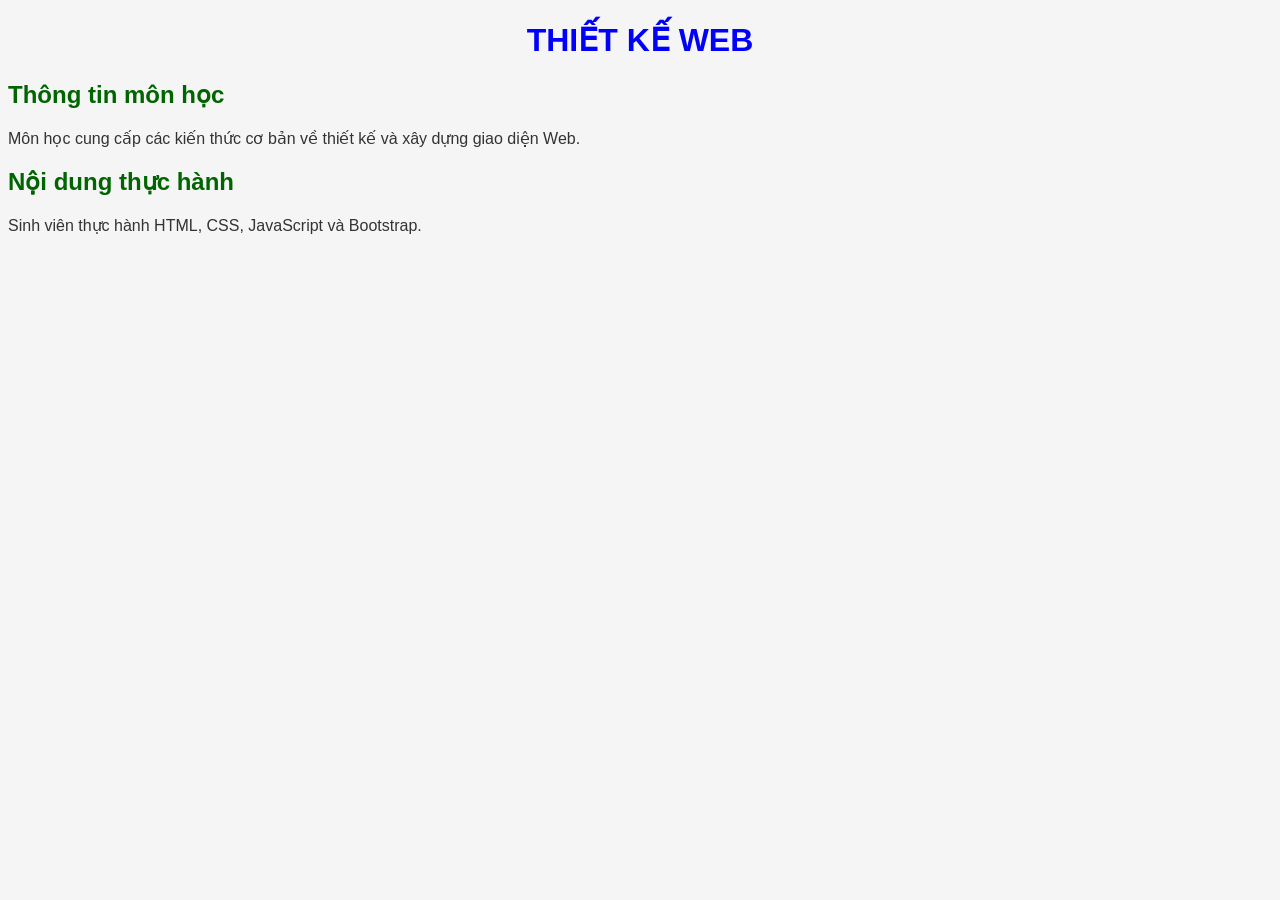
<file: 02_CSS/Bai_01/bai1.html>
<!DOCTYPE html>
<html lang="vi">
<head>
<meta charset="UTF-8">
<meta name="viewport" content="width=device-width, initial-scale=1.0">
<title>Bài 1 - CSS nội bộ cơ bản</title>
<style>
body {
    font-family: Arial, sans-serif;
    background-color: #f5f5f5;
}
h1 {
    color: blue;
    font-size: 32px;
    text-align: center;
}
h2 {
    color: darkgreen;
    font-size: 24px;
}
p {
    color: #333;
    font-size: 16px;
}
</style>
</head>
<body>
<h1>THIẾT KẾ WEB</h1>
<h2>Thông tin môn học</h2>
<p>Môn học cung cấp các kiến thức cơ bản về thiết kế và xây dựng giao diện Web.</p>
<h2>Nội dung thực hành</h2>
<p>Sinh viên thực hành HTML, CSS, JavaScript và Bootstrap.</p>
</body>
</html>
</file>
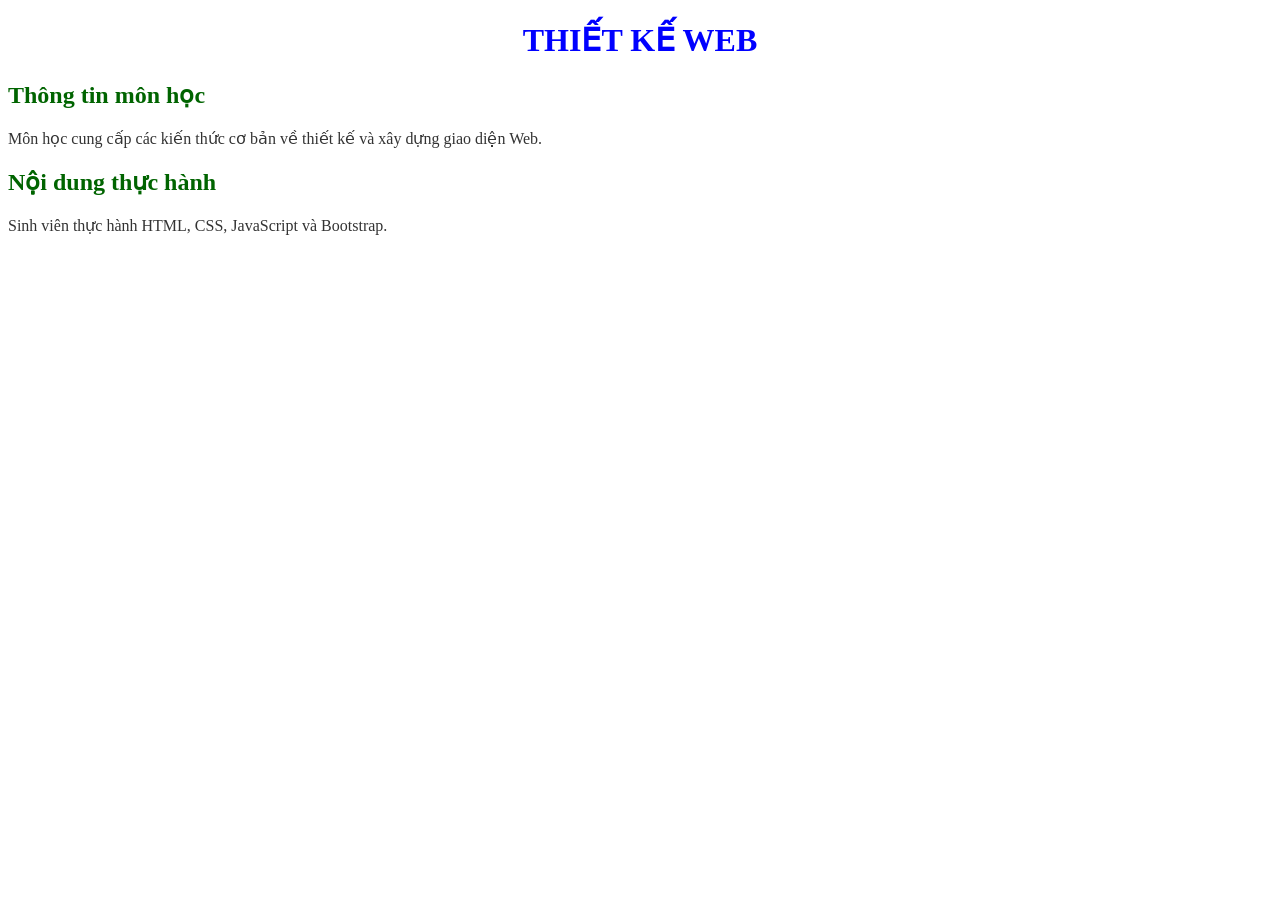
<file: 02_CSS/Bai_02/bai2.html>
<!DOCTYPE html>
<html lang="vi">
<head>
<meta charset="UTF-8">
<meta name="viewport" content="width=device-width, initial-scale=1.0">
<title>Bài 2 - CSS nội tuyến</title>

</head>
<body>
<h1 style="color: blue; font-size: 32px; text-align: center;">THIẾT KẾ WEB</h1>
<h2 style="color: darkgreen; font-size: 24px;">Thông tin môn học</h2>
<p style="color: #333; font-size: 16px;">Môn học cung cấp các kiến thức cơ bản về thiết kế và xây dựng giao diện Web.</p>
<h2 style="color: darkgreen; font-size: 24px;">Nội dung thực hành</h2>
<p style="color: #333; font-size: 16px;">Sinh viên thực hành HTML, CSS, JavaScript và Bootstrap.</p>
</body>
</html>
</file>
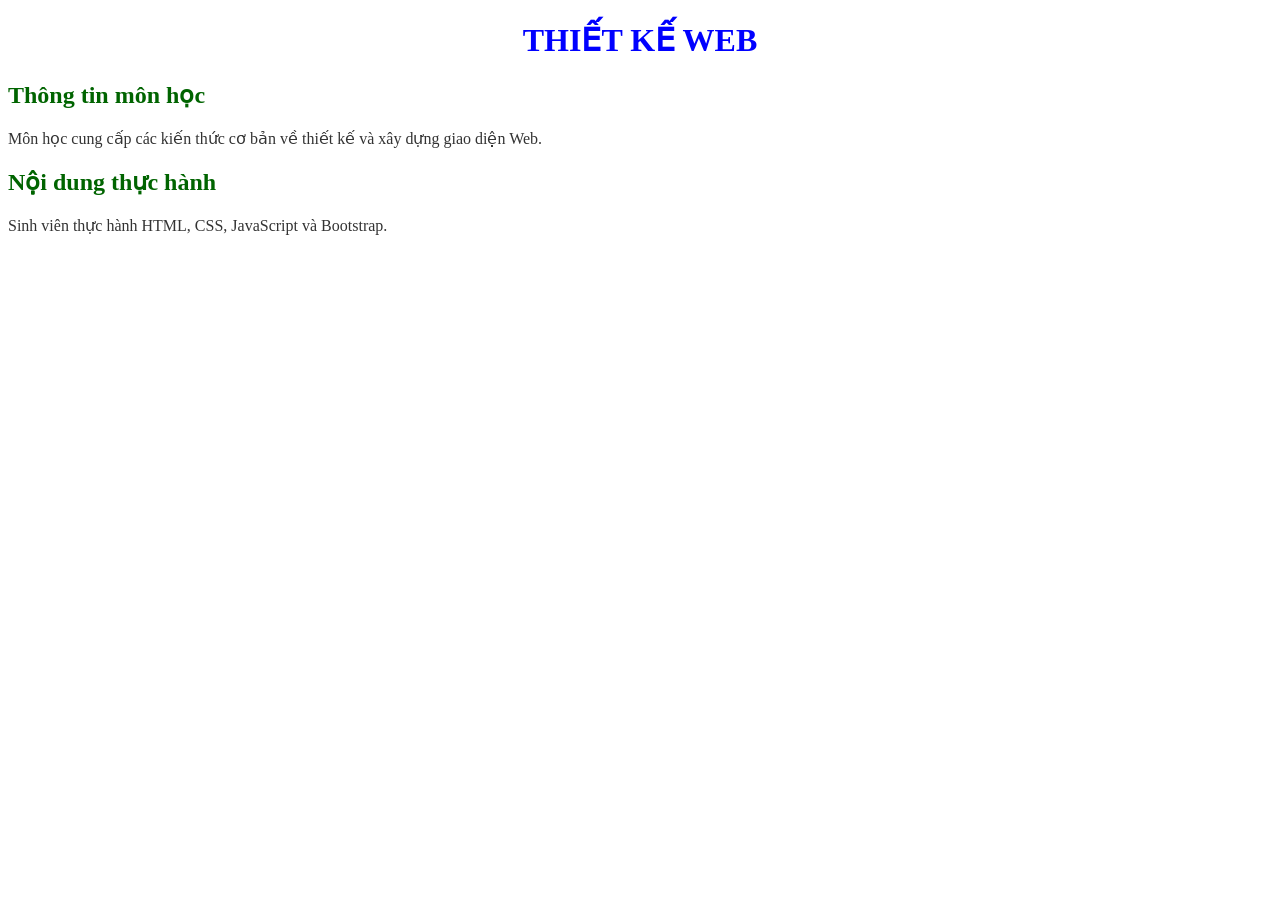
<file: 02_CSS/Bai_03/bai3.html>
<!DOCTYPE html>
<html lang="vi">
<head>
<meta charset="UTF-8">
<meta name="viewport" content="width=device-width, initial-scale=1.0">
<title>Bài 3 - CSS nội bộ</title>
<style>
h1 {
    color: blue;
    font-size: 32px;
    text-align: center;
}
h2 {
    color: darkgreen;
    font-size: 24px;
}
p {
    color: #333;
    font-size: 16px;
}
</style>
</head>
<body>
<h1>THIẾT KẾ WEB</h1>
<h2>Thông tin môn học</h2>
<p>Môn học cung cấp các kiến thức cơ bản về thiết kế và xây dựng giao diện Web.</p>
<h2>Nội dung thực hành</h2>
<p>Sinh viên thực hành HTML, CSS, JavaScript và Bootstrap.</p>
</body>
</html>
</file>
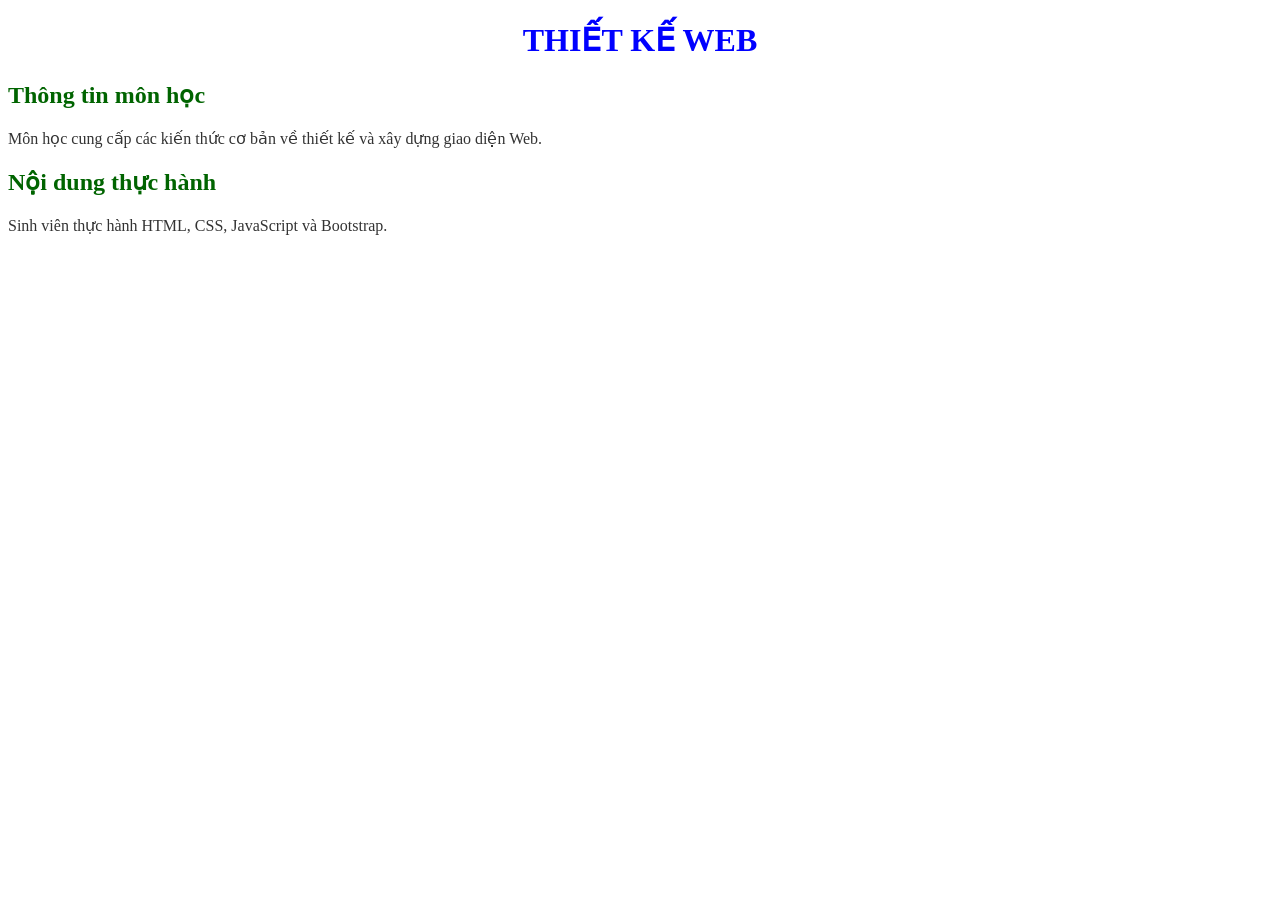
<file: 02_CSS/Bai_04/bai4.html>
<!DOCTYPE html>
<html lang="vi">
<head>
<meta charset="UTF-8">
<meta name="viewport" content="width=device-width, initial-scale=1.0">
<title>Bài 4 - CSS bên ngoài</title>
<link rel="stylesheet" href="style.css">
</head>
<body>
<h1>THIẾT KẾ WEB</h1>
<h2>Thông tin môn học</h2>
<p>Môn học cung cấp các kiến thức cơ bản về thiết kế và xây dựng giao diện Web.</p>
<h2>Nội dung thực hành</h2>
<p>Sinh viên thực hành HTML, CSS, JavaScript và Bootstrap.</p>
</body>
</html>
</file>
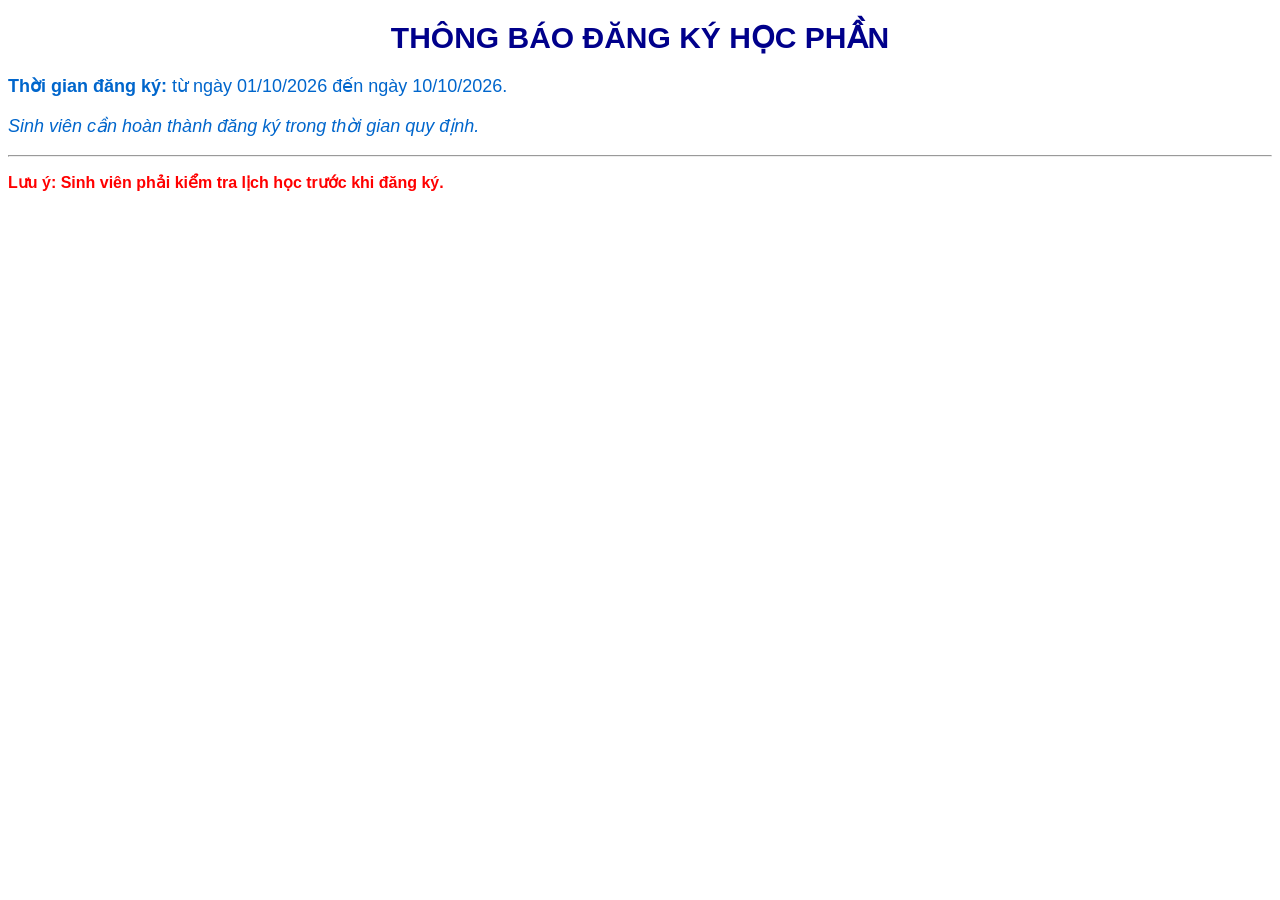
<file: 02_CSS/Bai_05/bai5.html>
<!DOCTYPE html>
<html lang="vi">
<head>
<meta charset="UTF-8">
<meta name="viewport" content="width=device-width, initial-scale=1.0">
<title>Bài 5 - Bộ chọn thẻ, class và id</title>
<link rel="stylesheet" href="style.css">
</head>
<body>
<h1 id="tieude">THÔNG BÁO ĐĂNG KÝ HỌC PHẦN</h1>
<p class="thongbao"><strong>Thời gian đăng ký:</strong> từ ngày 01/10/2026 đến ngày 10/10/2026.</p>
<p class="thongbao"><em>Sinh viên cần hoàn thành đăng ký trong thời gian quy định.</em></p>
<hr>
<p class="luuy"><strong>Lưu ý:</strong> Sinh viên phải kiểm tra lịch học trước khi đăng ký.</p>
</body>
</html>
</file>
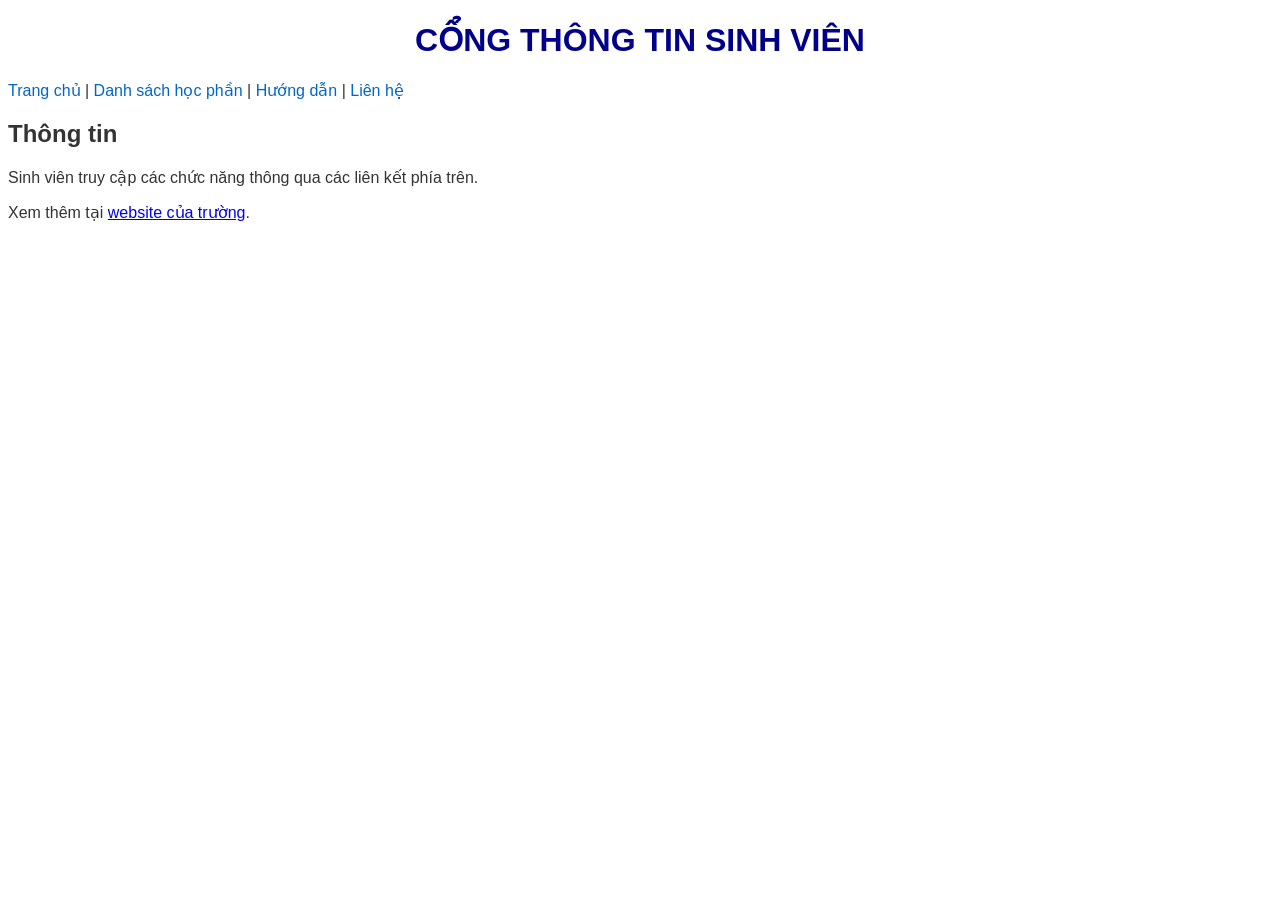
<file: 02_CSS/Bai_06/bai6.html>
<!DOCTYPE html>
<html lang="vi">
<head>
<meta charset="UTF-8">
<meta name="viewport" content="width=device-width, initial-scale=1.0">
<title>Bài 6 - Bộ chọn kết hợp và hover</title>
<link rel="stylesheet" href="style6.css">
</head>
<body>
<h1 id="trangchu">CỔNG THÔNG TIN SINH VIÊN</h1>
<nav>
  <a href="#trangchu">Trang chủ</a> |
  <a href="#hocphan">Danh sách học phần</a> |
  <a href="#huongdan">Hướng dẫn</a> |
  <a href="#lienhe">Liên hệ</a>
</nav>
<h2 id="hocphan">Thông tin</h2>
<p id="huongdan">Sinh viên truy cập các chức năng thông qua các liên kết phía trên.</p>
<p id="lienhe">Xem thêm tại <a href="https://mku.edu.vn/" target="_blank" rel="noopener noreferrer">website của trường</a>.</p>
</body>
</html>
</file>
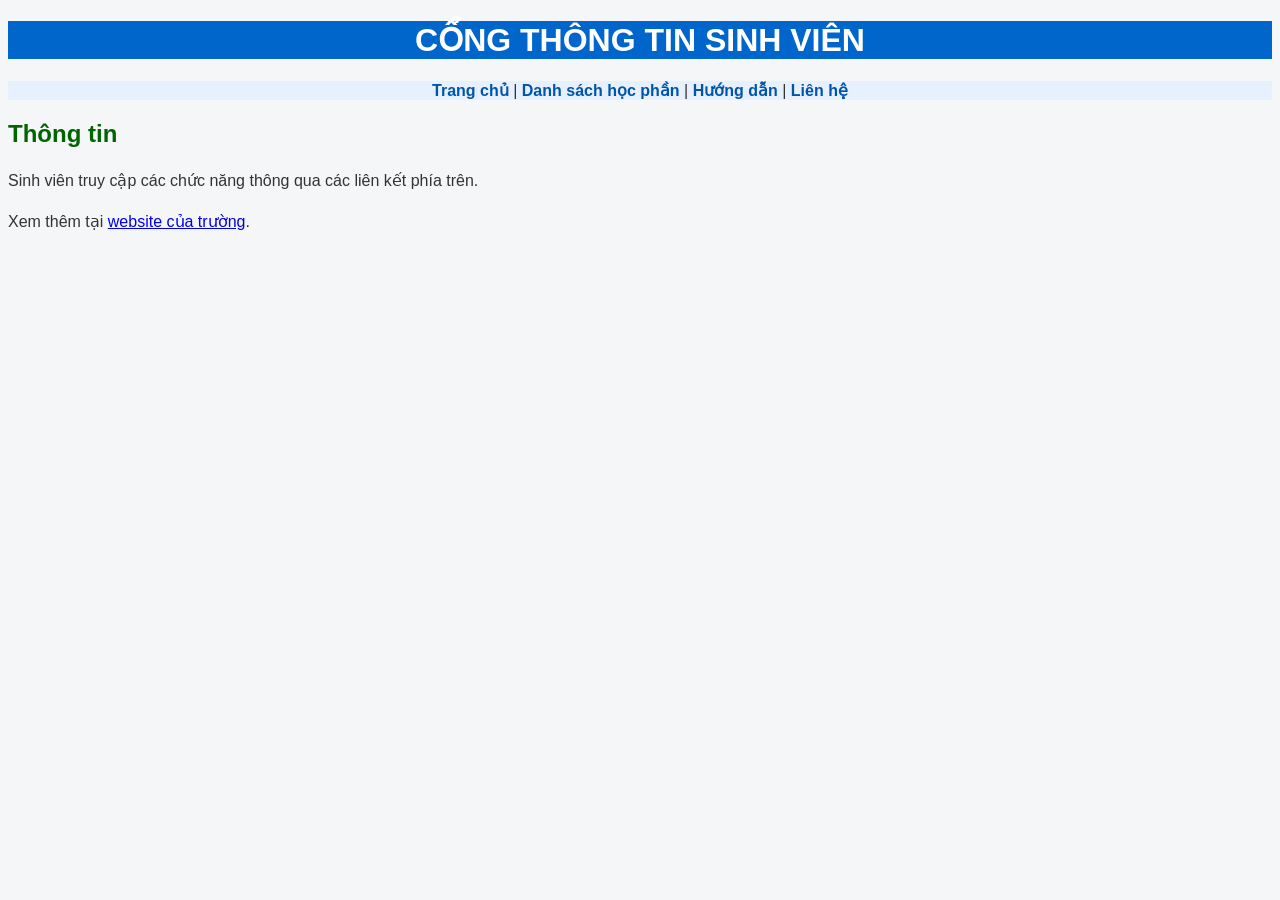
<file: 02_CSS/Bai_07/bai7.html>
<!DOCTYPE html>
<html lang="vi">
<head>
<meta charset="UTF-8">
<meta name="viewport" content="width=device-width, initial-scale=1.0">
<title>Bài 7 - Màu sắc và phông chữ</title>
<link rel="stylesheet" href="style7.css">
</head>
<body>
<h1 id="trangchu">CỔNG THÔNG TIN SINH VIÊN</h1>
<nav>
  <a href="#trangchu">Trang chủ</a> |
  <a href="#hocphan">Danh sách học phần</a> |
  <a href="#huongdan">Hướng dẫn</a> |
  <a href="#lienhe">Liên hệ</a>
</nav>
<h2 id="hocphan">Thông tin</h2>
<p id="huongdan">Sinh viên truy cập các chức năng thông qua các liên kết phía trên.</p>
<p id="lienhe">Xem thêm tại <a href="https://mku.edu.vn/" target="_blank" rel="noopener noreferrer">website của trường</a>.</p>
</body>
</html>
</file>
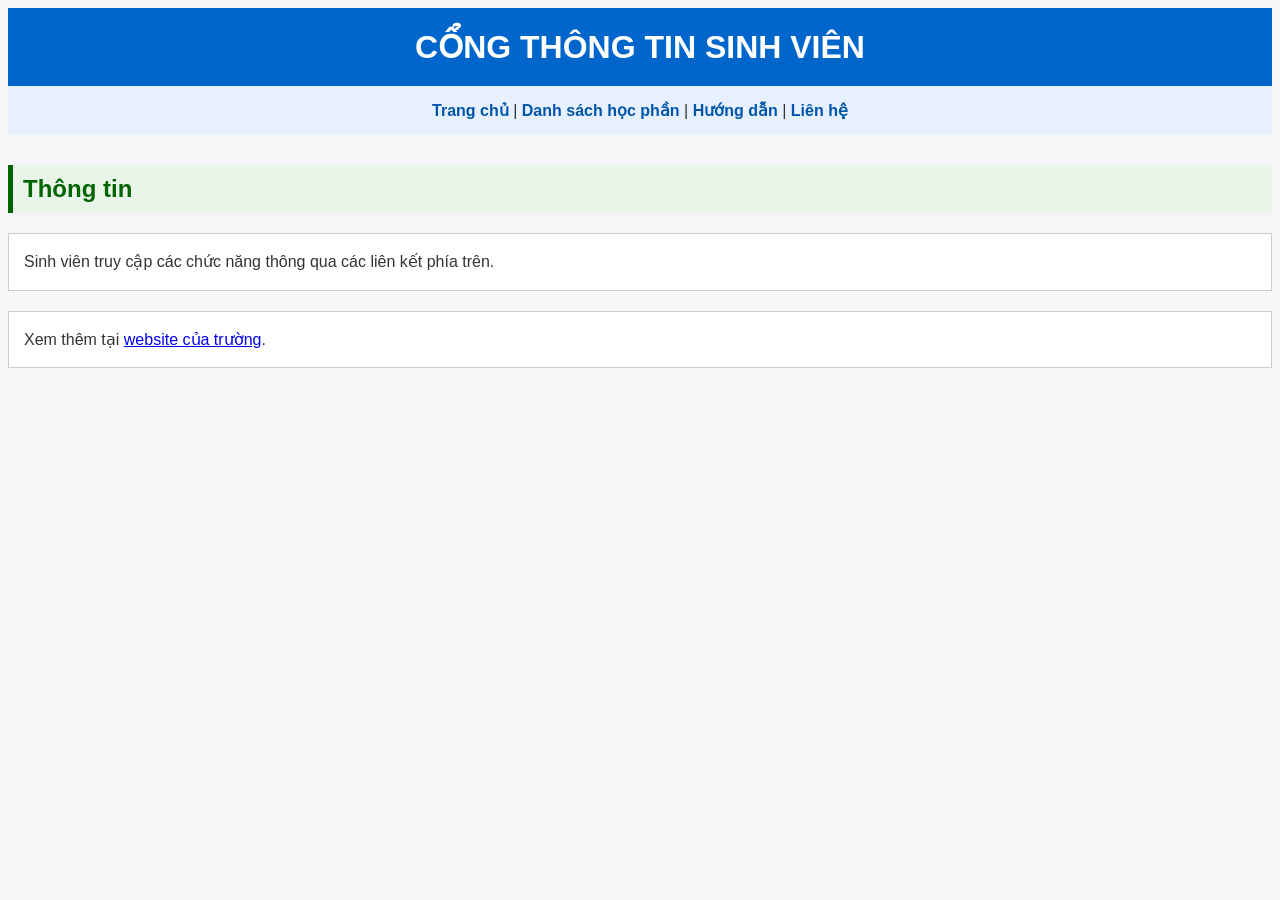
<file: 02_CSS/Bai_08/bai8.html>
<!DOCTYPE html>
<html lang="vi">
<head>
<meta charset="UTF-8">
<meta name="viewport" content="width=device-width, initial-scale=1.0">
<title>Bài 8 - Mô hình hộp: padding, border, margin</title>
<link rel="stylesheet" href="style8.css">
</head>
<body>
<h1 id="trangchu">CỔNG THÔNG TIN SINH VIÊN</h1>
<nav>
  <a href="#trangchu">Trang chủ</a> |
  <a href="#hocphan">Danh sách học phần</a> |
  <a href="#huongdan">Hướng dẫn</a> |
  <a href="#lienhe">Liên hệ</a>
</nav>
<h2 id="hocphan">Thông tin</h2>
<p id="huongdan">Sinh viên truy cập các chức năng thông qua các liên kết phía trên.</p>
<p id="lienhe">Xem thêm tại <a href="https://mku.edu.vn/" target="_blank" rel="noopener noreferrer">website của trường</a>.</p>
</body>
</html>
</file>
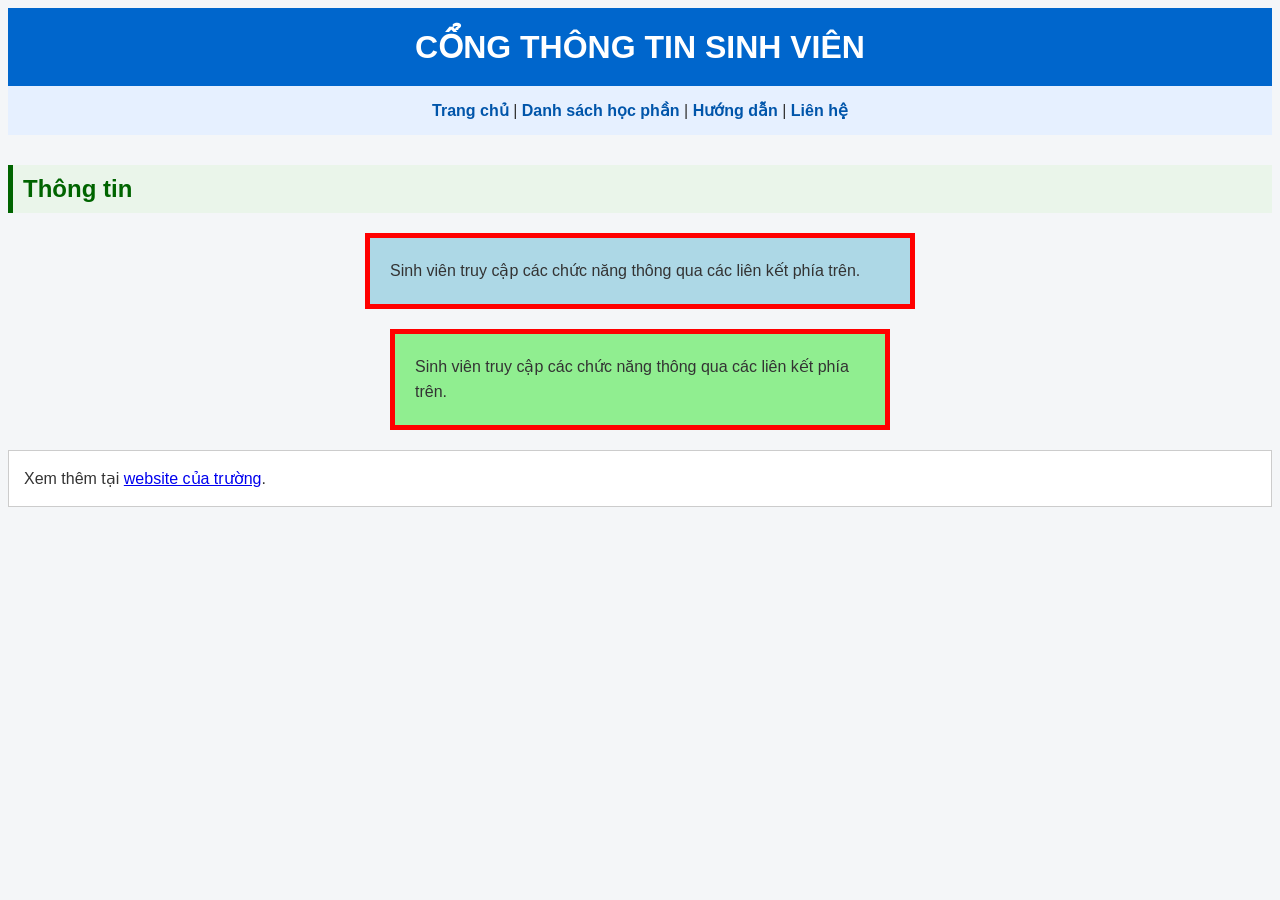
<file: 02_CSS/Bai_09/bai9.html>
<!DOCTYPE html>
<html lang="vi">
<head>
<meta charset="UTF-8">
<meta name="viewport" content="width=device-width, initial-scale=1.0">
<title>Bài 9 - So sánh content-box và border-box</title>
<link rel="stylesheet" href="style9.css">
</head>
<body>
<h1 id="trangchu">CỔNG THÔNG TIN SINH VIÊN</h1>
<nav>
  <a href="#trangchu">Trang chủ</a> |
  <a href="#hocphan">Danh sách học phần</a> |
  <a href="#huongdan">Hướng dẫn</a> |
  <a href="#lienhe">Liên hệ</a>
</nav>
<h2 id="hocphan">Thông tin</h2>
<div id="huongdan">
<p id="contentBox">Sinh viên truy cập các chức năng thông qua các liên kết phía trên.</p>
<p id="borderBox">Sinh viên truy cập các chức năng thông qua các liên kết phía trên.</p>
</div>
<p id="lienhe">Xem thêm tại <a href="https://mku.edu.vn/" target="_blank" rel="noopener noreferrer">website của trường</a>.</p>
</body>
</html>
</file>
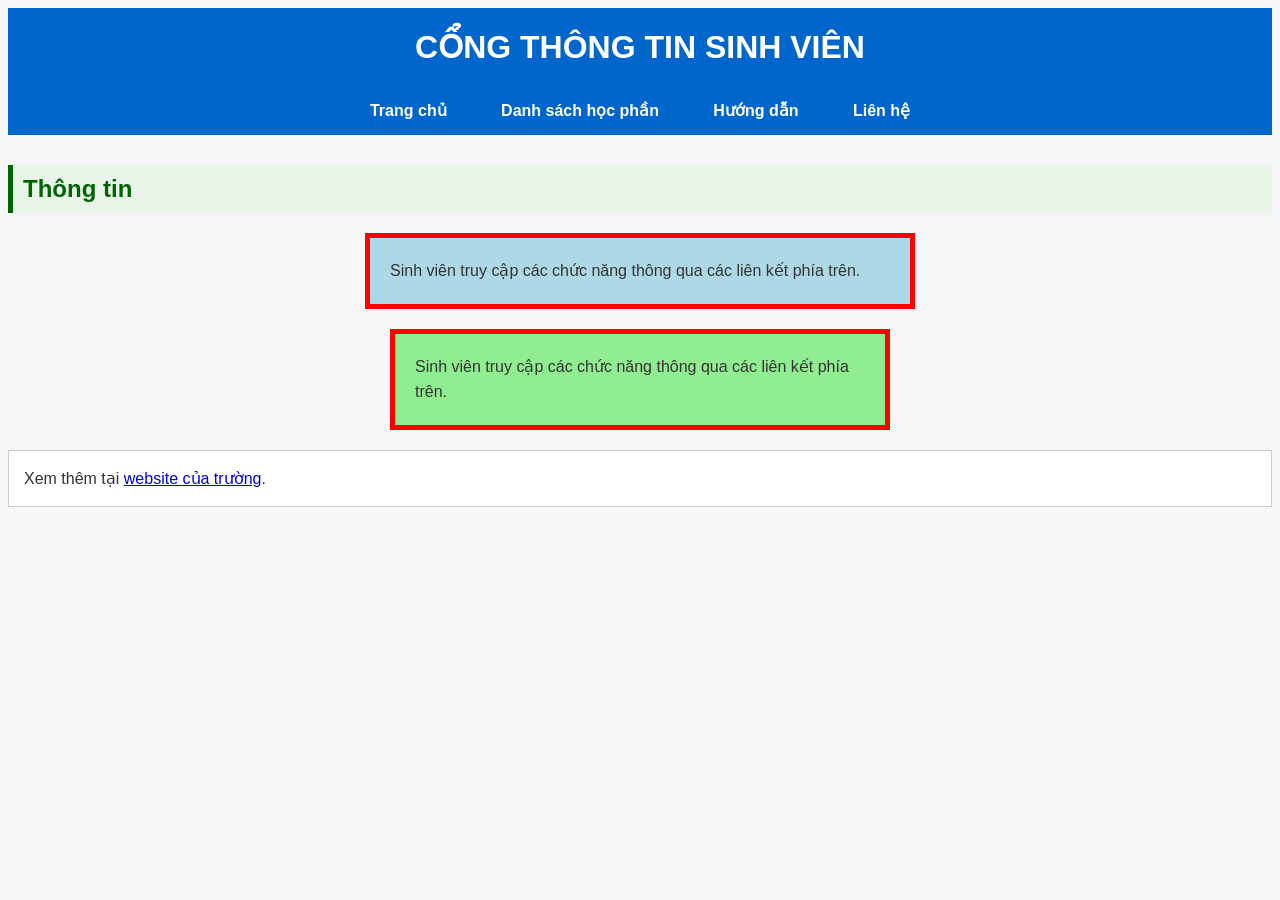
<file: 02_CSS/Bai_10/bai10.html>
<!DOCTYPE html>
<html lang="vi">
<head>
<meta charset="UTF-8">
<meta name="viewport" content="width=device-width, initial-scale=1.0">
<title>Bài 10 - Menu ngang với padding và margin</title>
<link rel="stylesheet" href="style10.css">
</head>
<body>
<h1 id="trangchu">CỔNG THÔNG TIN SINH VIÊN</h1>
<nav>
  <a href="#trangchu">Trang chủ</a>
  <a href="#hocphan">Danh sách học phần</a>
  <a href="#huongdan">Hướng dẫn</a>
  <a href="#lienhe">Liên hệ</a>
</nav>
<h2 id="hocphan">Thông tin</h2>
<div id="huongdan">
<p id="contentBox">Sinh viên truy cập các chức năng thông qua các liên kết phía trên.</p>
<p id="borderBox">Sinh viên truy cập các chức năng thông qua các liên kết phía trên.</p>
</div>
<p id="lienhe">Xem thêm tại <a href="https://mku.edu.vn/" target="_blank" rel="noopener noreferrer">website của trường</a>.</p>
</body>
</html>
</file>
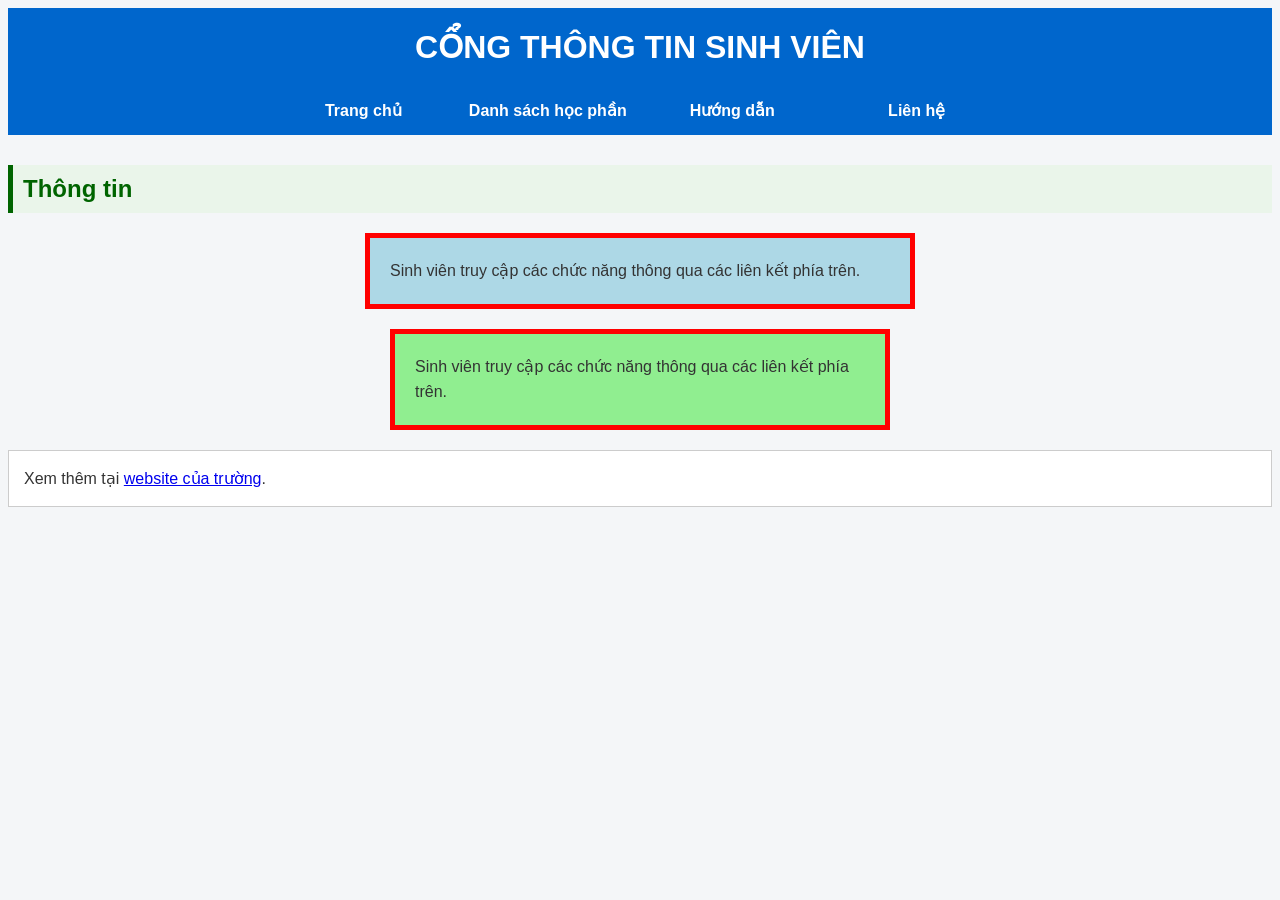
<file: 02_CSS/Bai_11/bai11.html>
<!DOCTYPE html>
<html lang="vi">
<head>
<meta charset="UTF-8">
<meta name="viewport" content="width=device-width, initial-scale=1.0">
<title>Bài 11 - Menu ngang với inline-block</title>
<link rel="stylesheet" href="style11.css">
</head>
<body>
<h1 id="trangchu">CỔNG THÔNG TIN SINH VIÊN</h1>
<nav>
  <a href="#trangchu">Trang chủ</a>
  <a href="#hocphan">Danh sách học phần</a>
  <a href="#huongdan">Hướng dẫn</a>
  <a href="#lienhe">Liên hệ</a>
</nav>
<h2 id="hocphan">Thông tin</h2>
<div id="huongdan">
<p id="contentBox">Sinh viên truy cập các chức năng thông qua các liên kết phía trên.</p>
<p id="borderBox">Sinh viên truy cập các chức năng thông qua các liên kết phía trên.</p>
</div>
<p id="lienhe">Xem thêm tại <a href="https://mku.edu.vn/" target="_blank" rel="noopener noreferrer">website của trường</a>.</p>
</body>
</html>
</file>
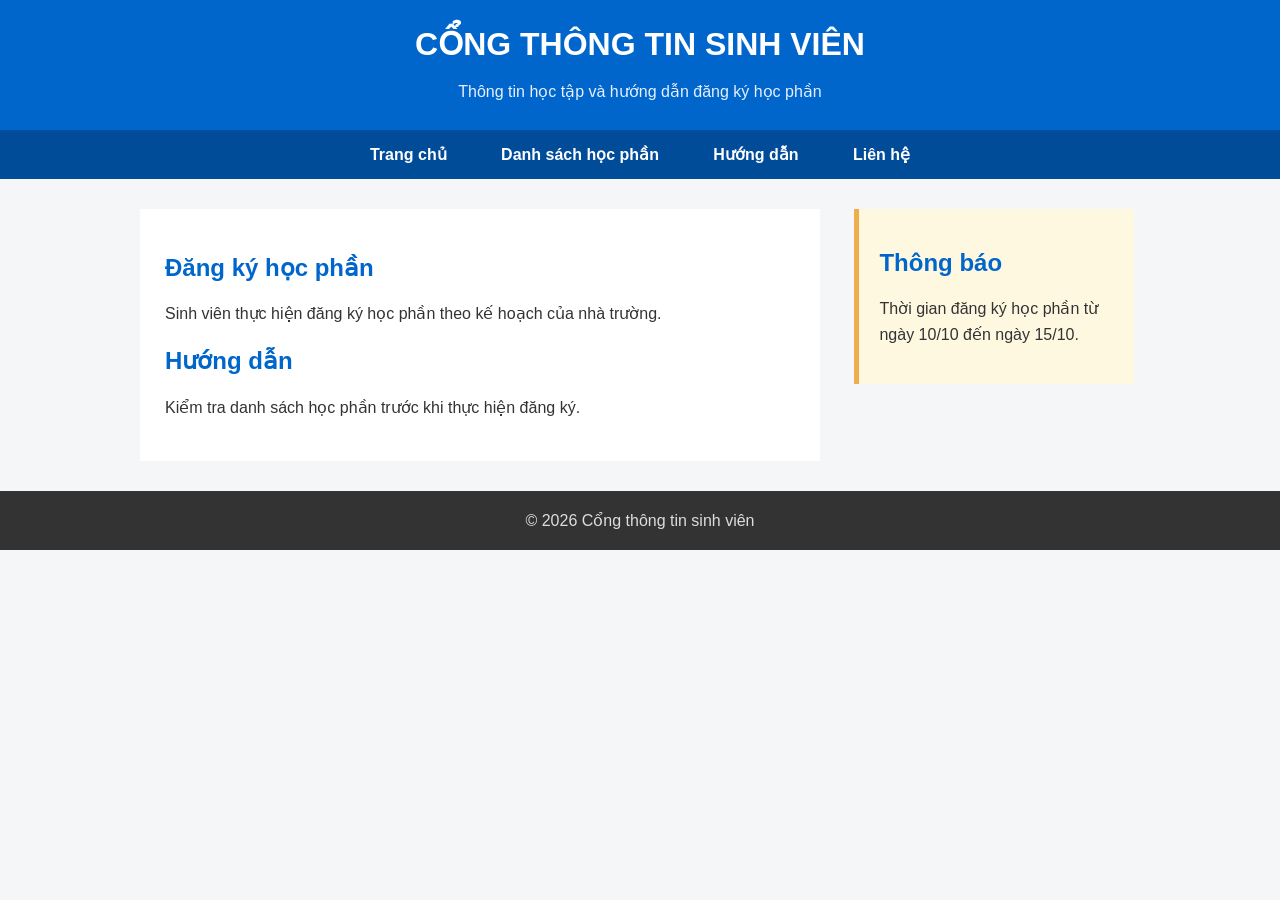
<file: 02_CSS/Bai_12/bai12.html>
<!DOCTYPE html>
<html lang="vi">
<head>
<meta charset="UTF-8">
<meta name="viewport" content="width=device-width, initial-scale=1.0">
<title>Bài 12 - Bố cục trang hoàn chỉnh</title>
<link rel="stylesheet" href="style12.css">
</head>
<body>
<header id="trangchu">
  <h1>CỔNG THÔNG TIN SINH VIÊN</h1>
  <p>Thông tin học tập và hướng dẫn đăng ký học phần</p>
</header>
<nav>
  <a href="#trangchu">Trang chủ</a>
  <a href="#hocphan">Danh sách học phần</a>
  <a href="#huongdan">Hướng dẫn</a>
  <a href="#lienhe">Liên hệ</a>
</nav>
<main>
  <section id="hocphan">
    <h2>Đăng ký học phần</h2>
    <p>Sinh viên thực hiện đăng ký học phần theo kế hoạch của nhà trường.</p>
    <h2 id="huongdan">Hướng dẫn</h2>
    <p>Kiểm tra danh sách học phần trước khi thực hiện đăng ký.</p>
  </section>
  <aside>
    <h2>Thông báo</h2>
    <p>Thời gian đăng ký học phần từ ngày 10/10 đến ngày 15/10.</p>
  </aside>
</main>
<footer id="lienhe">© 2026 Cổng thông tin sinh viên</footer>
</body>
</html>
</file>
<file: 02_CSS/Bai_04/style.css>
h1 {
    color: blue;
    font-size: 32px;
    text-align: center;
}
h2 {
    color: darkgreen;
    font-size: 24px;
}
p {
    color: #333;
    font-size: 16px;
}
</file>
<file: 02_CSS/Bai_05/style.css>
body {
    font-family: Arial, sans-serif;
    color: #333;
}
#tieude {
    color: darkblue;
    font-size: 30px;
    text-align: center;
}
.thongbao {
    color: #0066cc;
    font-size: 18px;
}
.luuy {
    color: red;
    font-weight: bold;
}
</file>
<file: 02_CSS/Bai_06/style6.css>
body {
    font-family: Arial, sans-serif;
    color: #333;
}
h1, h2 {
    font-family: Arial, sans-serif;
}
h1 {
    color: darkblue;
    text-align: center;
}
nav a {
    color: #0066cc;
    text-decoration: none;
}
nav a:hover {
    color: red;
    text-decoration: underline;
}
</file>
<file: 02_CSS/Bai_07/style7.css>
body {
    font-family: Arial, sans-serif;
    color: #333;
    background-color: #f4f6f8;
}
h1 {
    color: #ffffff;
    background-color: #0066cc;
    font-size: 32px;
    text-align: center;
}
nav {
    background-color: #e6f0ff;
    text-align: center;
}
nav a {
    color: #0055aa;
    font-weight: bold;
    text-decoration: none;
}
nav a:hover {
    color: red;
    text-decoration: underline;
}
h2 {
    color: darkgreen;
    font-size: 24px;
}
p {
    font-size: 16px;
    line-height: 1.6;
}
</file>
<file: 02_CSS/Bai_08/style8.css>
body {
    font-family: Arial, sans-serif;
    color: #333;
    background-color: #f4f6f8;
}
h1 {
    color: #ffffff;
    background-color: #0066cc;
    font-size: 32px;
    text-align: center;
}
nav {
    background-color: #e6f0ff;
    text-align: center;
}
nav a {
    color: #0055aa;
    font-weight: bold;
    text-decoration: none;
}
nav a:hover {
    color: red;
    text-decoration: underline;
}
h2 {
    color: darkgreen;
    font-size: 24px;
}
p {
    font-size: 16px;
    line-height: 1.6;
}
/* Bổ sung mô hình hộp từ Bài 7. */
h1
{
    padding: 20px;
    margin: 0;
}
nav {
    padding: 15px;
    margin-bottom: 30px;
}
h2 {
    padding: 10px;
    border-left: 5px solid darkgreen;
    background-color: #eaf5ea;
}
p {
    padding: 15px;
    border: 1px solid #ccc;
    margin-bottom: 20px;
    background-color: white;
}
</file>
<file: 02_CSS/Bai_09/style9.css>
body {
    font-family: Arial, sans-serif;
    color: #333;
    background-color: #f4f6f8;
}
h1 {
    color: #ffffff;
    background-color: #0066cc;
    font-size: 32px;
    text-align: center;
}
nav {
    background-color: #e6f0ff;
    text-align: center;
}
nav a {
    color: #0055aa;
    font-weight: bold;
    text-decoration: none;
}
nav a:hover {
    color: red;
    text-decoration: underline;
}
h2 {
    color: darkgreen;
    font-size: 24px;
}
p {
    font-size: 16px;
    line-height: 1.6;
}
/* Bổ sung mô hình hộp từ Bài 7. */
h1
{
    padding: 20px;
    margin: 0;
}
nav {
    padding: 15px;
    margin-bottom: 30px;
}
h2 {
    padding: 10px;
    border-left: 5px solid darkgreen;
    background-color: #eaf5ea;
}
p {
    padding: 15px;
    border: 1px solid #ccc;
    margin-bottom: 20px;
    background-color: white;
}
/* width được tính khác nhau theo box-sizing. */
#contentBox, #borderBox
{
    width: 500px;
    padding: 20px;
    border: 5px solid red;
    margin: 0 auto 20px;
}
#contentBox {
    box-sizing: content-box;
    background-color: lightblue;
}
#borderBox {
    box-sizing: border-box;
    background-color: lightgreen;
}
</file>
<file: 02_CSS/Bai_10/style10.css>
body {
    font-family: Arial, sans-serif;
    color: #333;
    background-color: #f4f6f8;
}
h1 {
    color: #ffffff;
    background-color: #0066cc;
    font-size: 32px;
    text-align: center;
}
nav {
    background-color: #e6f0ff;
    text-align: center;
}
nav a {
    color: #0055aa;
    font-weight: bold;
    text-decoration: none;
}
nav a:hover {
    color: red;
    text-decoration: underline;
}
h2 {
    color: darkgreen;
    font-size: 24px;
}
p {
    font-size: 16px;
    line-height: 1.6;
}
/* Bổ sung mô hình hộp từ Bài 7. */
h1
{
    padding: 20px;
    margin: 0;
}
nav {
    padding: 15px;
    margin-bottom: 30px;
}
h2 {
    padding: 10px;
    border-left: 5px solid darkgreen;
    background-color: #eaf5ea;
}
p {
    padding: 15px;
    border: 1px solid #ccc;
    margin-bottom: 20px;
    background-color: white;
}
/* width được tính khác nhau theo box-sizing. */
#contentBox, #borderBox
{
    width: 500px;
    padding: 20px;
    border: 5px solid red;
    margin: 0 auto 20px;
}
#contentBox {
    box-sizing: content-box;
    background-color: lightblue;
}
#borderBox {
    box-sizing: border-box;
    background-color: lightgreen;
}
nav {
    background-color: #0066cc;
    text-align: center;
}
nav a {
    color: white;
    font-weight: bold;
    text-decoration: none;
    padding: 12px 20px;
    margin: 0 5px;
}
nav a:hover {
    background-color: #004c99;
    color: white;
    text-decoration: none;
}
</file>
<file: 02_CSS/Bai_11/style11.css>
body {
    font-family: Arial, sans-serif;
    color: #333;
    background-color: #f4f6f8;
}
h1 {
    color: #ffffff;
    background-color: #0066cc;
    font-size: 32px;
    text-align: center;
}
nav {
    background-color: #e6f0ff;
    text-align: center;
}
nav a {
    color: #0055aa;
    font-weight: bold;
    text-decoration: none;
}
nav a:hover {
    color: red;
    text-decoration: underline;
}
h2 {
    color: darkgreen;
    font-size: 24px;
}
p {
    font-size: 16px;
    line-height: 1.6;
}
/* Bổ sung mô hình hộp từ Bài 7. */
h1
{
    padding: 20px;
    margin: 0;
}
nav {
    padding: 15px;
    margin-bottom: 30px;
}
h2 {
    padding: 10px;
    border-left: 5px solid darkgreen;
    background-color: #eaf5ea;
}
p {
    padding: 15px;
    border: 1px solid #ccc;
    margin-bottom: 20px;
    background-color: white;
}
/* width được tính khác nhau theo box-sizing. */
#contentBox, #borderBox
{
    width: 500px;
    padding: 20px;
    border: 5px solid red;
    margin: 0 auto 20px;
}
#contentBox {
    box-sizing: content-box;
    background-color: lightblue;
}
#borderBox {
    box-sizing: border-box;
    background-color: lightgreen;
}
nav {
    background-color: #0066cc;
    text-align: center;
}
nav a {
    color: white;
    font-weight: bold;
    text-decoration: none;
    padding: 12px 20px;
    margin: 0 5px;
}
nav a:hover {
    background-color: #004c99;
    color: white;
    text-decoration: none;
}
nav {
    padding: 0;
}
nav a {
    display: inline-block;
    width: 180px;
    box-sizing: border-box;
    padding: 15px 10px;
    margin: 0;
    text-align: center;
}
</file>
<file: 02_CSS/Bai_12/style12.css>
/* Bố cục mới: thay các quy tắc thử nghiệm hộp ở Bài 9-11. */
body {
    margin: 0;
    background-color: #f4f6f8;
    font-family: Arial, sans-serif;
    color: #333;
}
header {
    background-color: #0066cc;
    color: white;
    text-align: center;
    padding: 25px;
}
header h1 {
    margin: 0;
    font-size: 32px;
}
header p {
    font-size: 16px;
    color: #e6f0ff;
    margin-bottom: 0;
}
nav {
    background-color: #004c99;
    text-align: center;
}
nav a {
    display: inline-block;
    padding: 15px 25px;
    color: white;
    font-weight: bold;
    text-decoration: none;
}
nav a:hover {
    background-color: #003366;
}
main {
    width: 90%;
    max-width: 1000px;
    margin: 30px auto;
}
section, aside {
    display: inline-block;
    vertical-align: top;
    box-sizing: border-box;
}
section {
    width: 68%;
    background-color: white;
    padding: 25px;
    margin-right: 3%;
}
aside {
    width: 28%;
    background-color: #fff8e1;
    border-left: 5px solid #f0ad4e;
    padding: 20px;
}
h2 {
    color: #0066cc;
    font-size: 24px;
}
p {
    font-size: 16px;
    line-height: 1.6;
}
footer {
    background-color: #333;
    color: #ddd;
    text-align: center;
    padding: 20px;
}
/* Giữ bố cục 68%/28% trên màn hình lớn
;
xếp dọc khi màn hình hẹp. */
@media (max-width: 600px) {
    section, aside {
        width: 100%;
        margin: 0 0 20px;
    }
}
</file>
